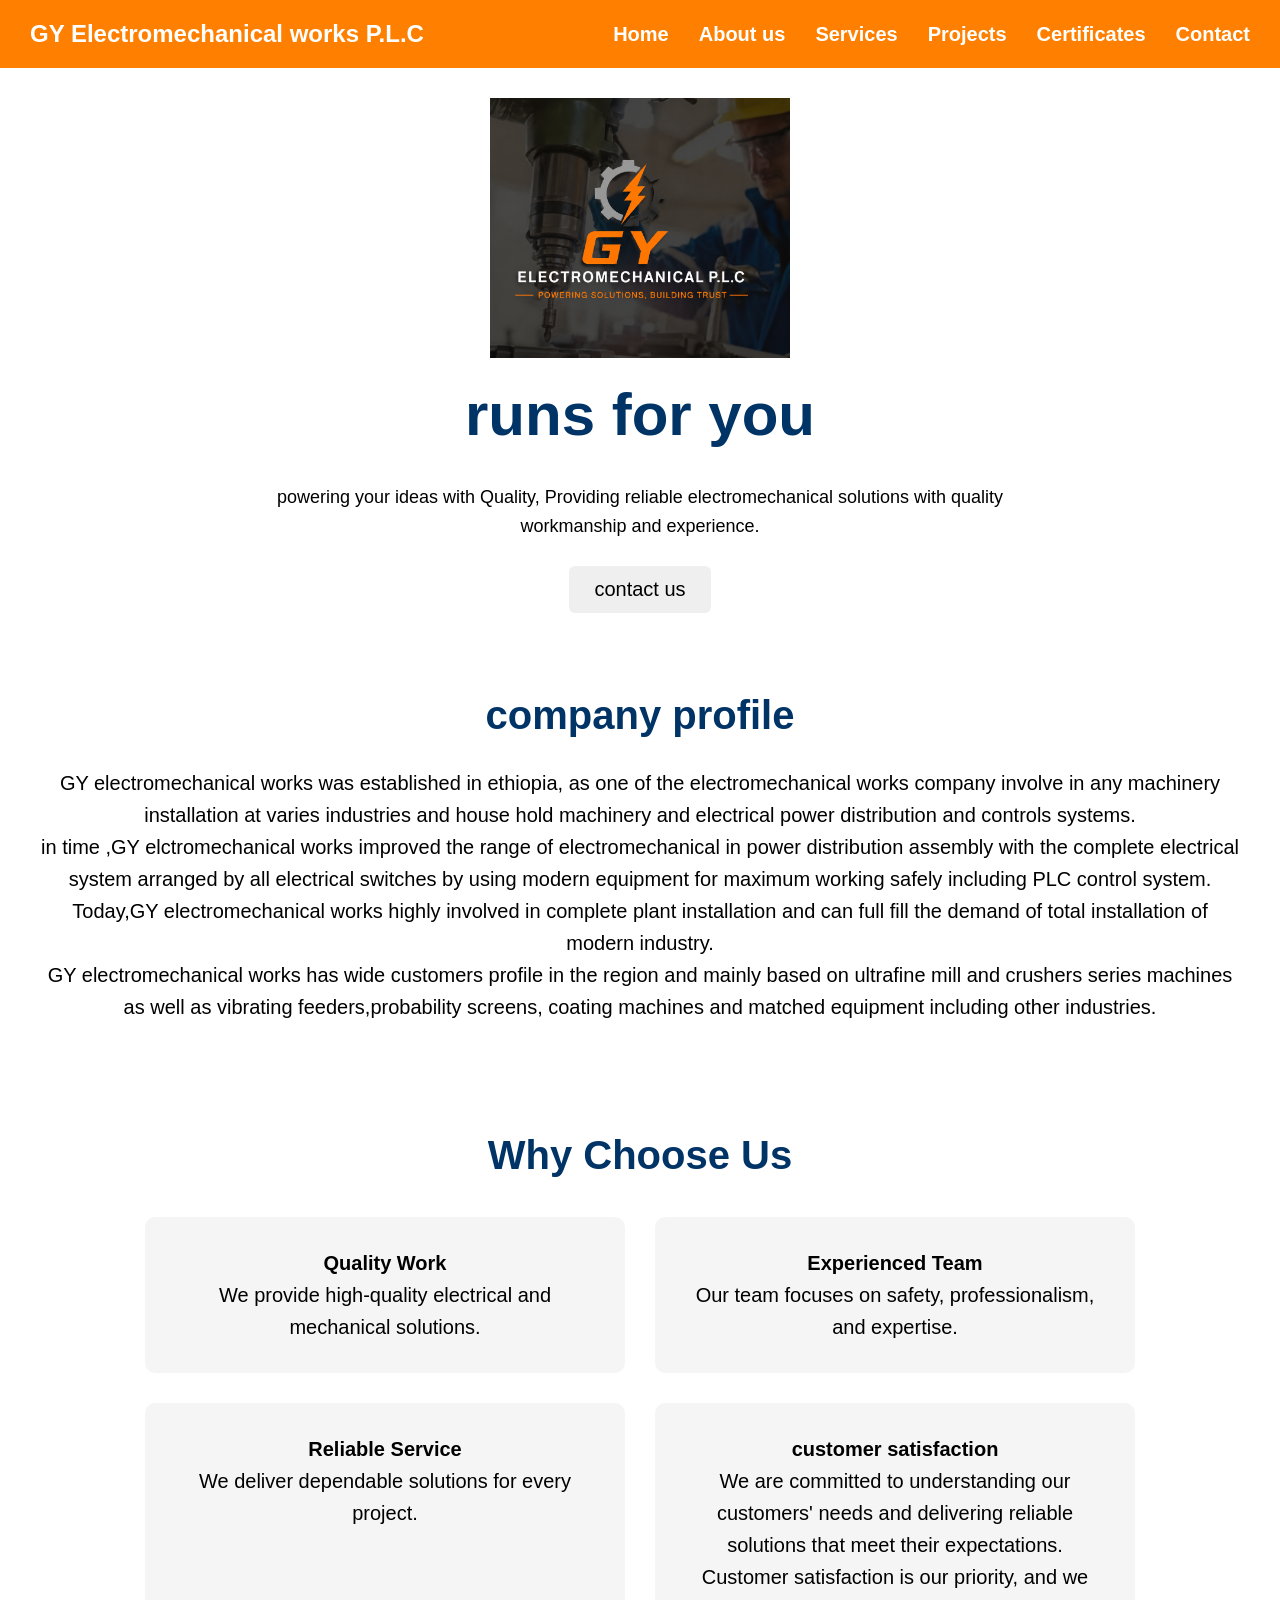
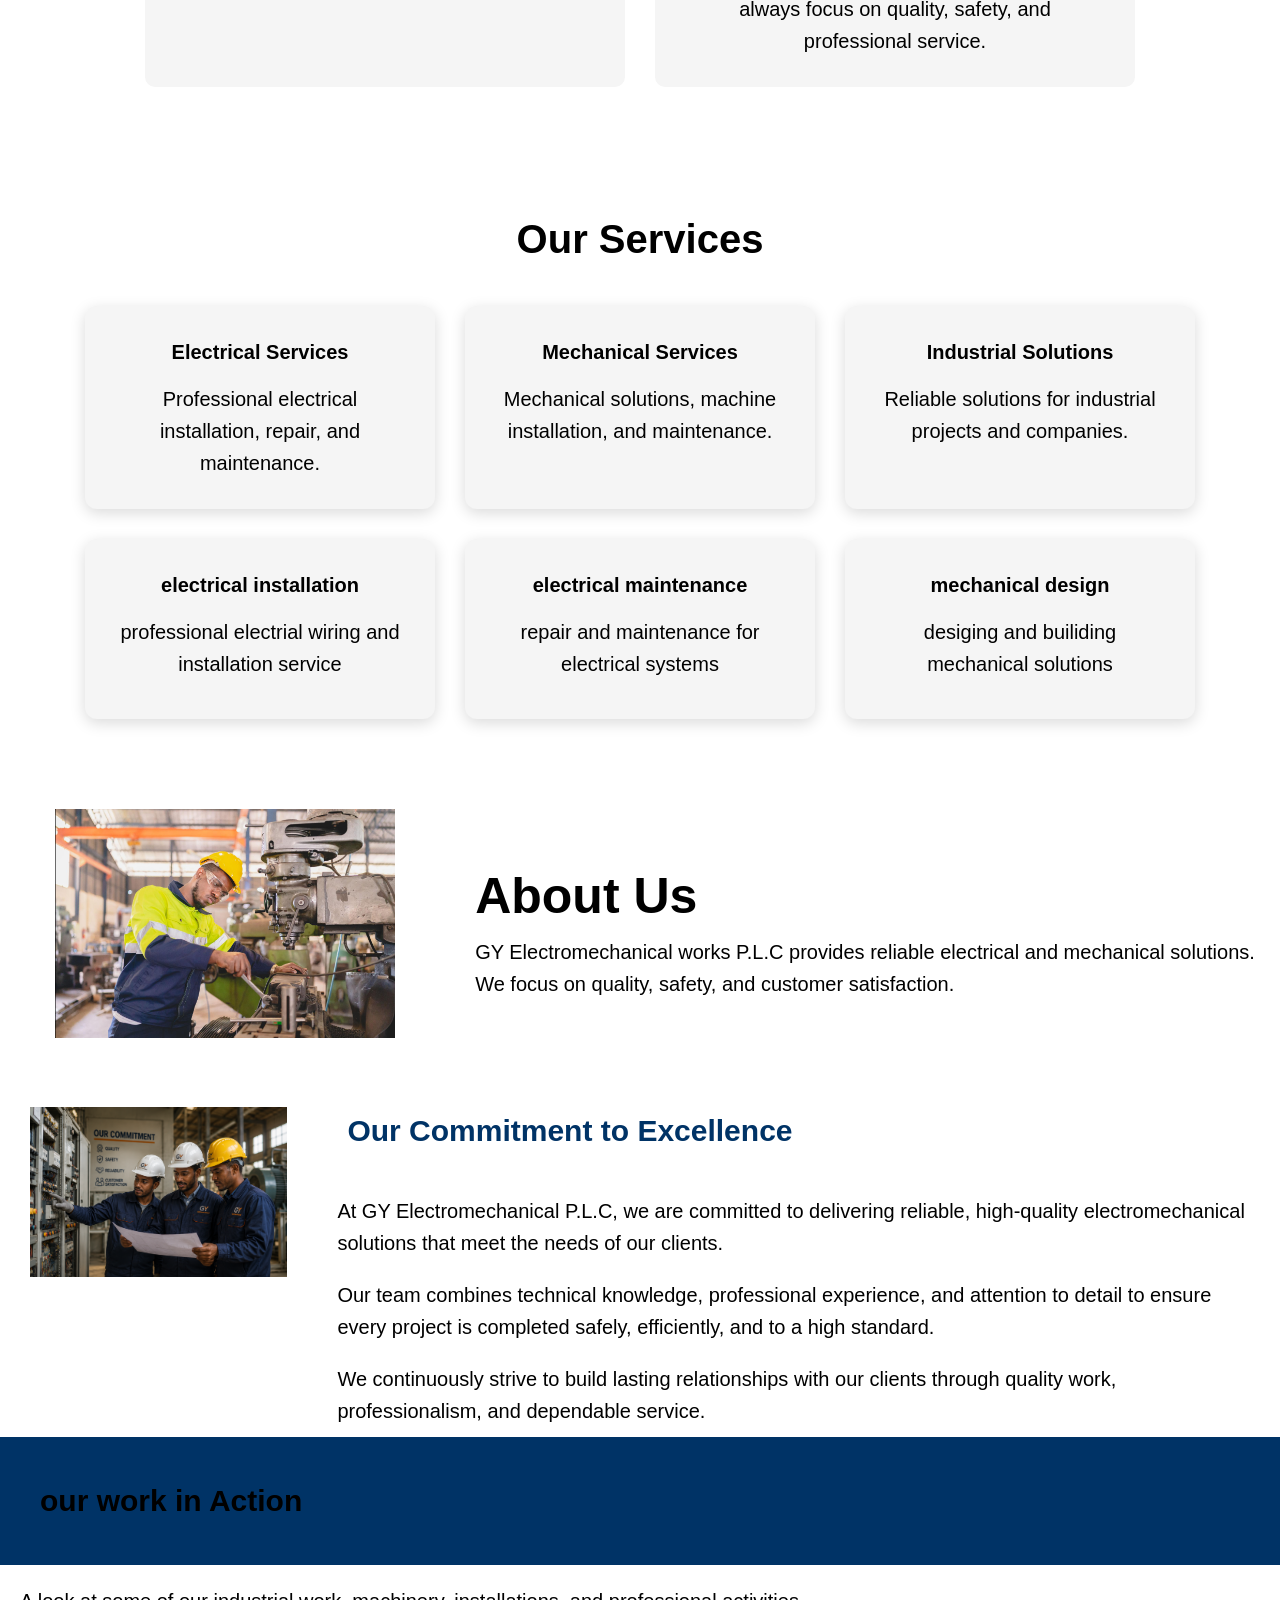
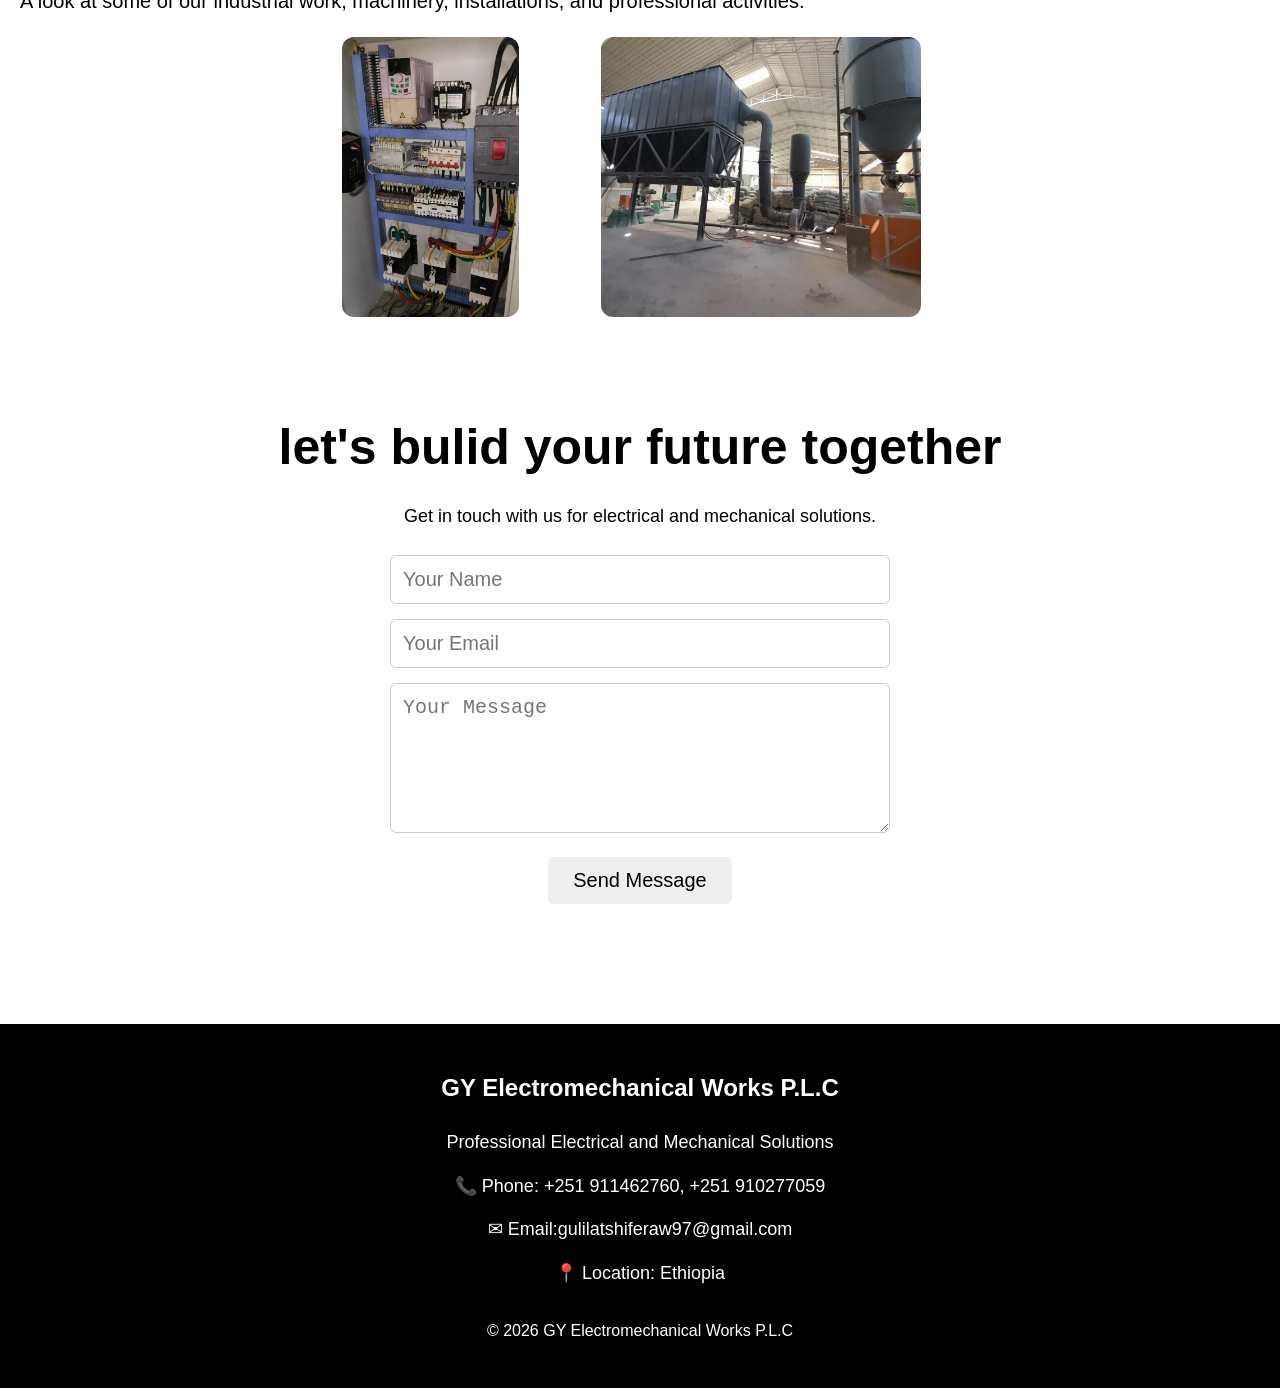
<file: index.html>
<!doctype html>
<html>
<head>
 <meta charset="UTF-8">
    <meta name="viewport" content="width=device-width, initial-scale=1.0">
<title>GY Electromechanical works P.L.C</title>
<link rel="stylesheet" href="style.css">
 </head>
<body>
    <nav>
    <h2>GY Electromechanical works P.L.C</h2>
 <div class="nav-links">
        <a href="index.html">Home</a>
        <a href="about.html">About us</a>
        <a href="services.html">Services</a>
        <a href="projects.html">Projects</a>
        <a href="certificates.html">Certificates</a>
        <a href="contact.html">Contact</a>
    </div>
</nav>
    
<section class="hero">

    <div class="hero-text">
        <div class="hero-image">
        <img src="logo.png" alt="logo image ">
        </div>
        

       <h1>runs for you  </h1>

        <p>
           powering your ideas with Quality, Providing reliable electromechanical solutions with quality workmanship and experience.
        </p>
        
        <a href=" contact.html">
        <button>contact us</button>
        </a>
    </div>
</section>
<section class="company-profile">
     <div class ="company-profile-text">
        <h1>company profile</h1>
        <p>GY electromechanical works was established in ethiopia, as one of the electromechanical works company involve in any machinery installation at varies industries and house hold machinery and electrical power distribution and controls systems.</p>
        <p>in time ,GY elctromechanical works improved the range of electromechanical in power distribution assembly with the complete electrical system arranged by all electrical switches by using modern equipment for maximum working safely including PLC control system.</p>
        <p> Today,GY electromechanical works highly involved in complete plant installation and can full fill the demand of total installation of modern industry.</p>
        <p> GY electromechanical works has wide customers profile in the region and mainly based on ultrafine mill and crushers series machines as well as vibrating feeders,probability screens, coating machines and matched equipment including other industries.</p>
    </div>   
</section>
<section class="why-us">

    <h2>Why Choose Us</h2>

    <div class="why-container">

        <div>
            <h3>Quality Work</h3>
            <p>
                We provide high-quality electrical and mechanical solutions.
            </p>
        </div>


        <div>
            <h3>Experienced Team</h3>
            <p>
                Our team focuses on safety, professionalism, and expertise.
            </p>
        </div>


        <div>
            <h3>Reliable Service</h3>
            <p>
                We deliver dependable solutions for every project.
            </p>
        </div>
        <div>
            <h3> customer satisfaction</h3>
            <p>
    We are committed to understanding our customers' needs and delivering reliable solutions that meet their expectations. Customer satisfaction is our priority, and we always focus on quality, safety, and professional service.
</p>
        </div>


    </div>

</section>

<section class="services">

    <h2>Our Services</h2>

    <div class="service-container"> 
         <a href="services.html" class="service-card">
            <h3>Electrical Services</h3>
            <p>
                Professional electrical installation, repair, and maintenance.
            </p>
         </a>
         <a href="services.html" class="service-card">
            <h3>Mechanical Services</h3>
            <p>
                Mechanical solutions, machine installation, and maintenance.
            </p>
         </a>
      
         <a href"services.html"  class="service-card">
            <h3>Industrial Solutions</h3>
            <p>
                Reliable solutions for industrial projects and companies.
            </p>
         </a>
        
         <a href="services.html" class="service-card">
            <h4> electrical installation </h4>
            <p> professional electrial wiring and installation service</p>
         </a>
     
       
         <a href="services.html" class="service-card">
            <h4> electrical maintenance</h4>
            <p> repair and maintenance for electrical systems</p>
         </a>
       
        
         <a href="services.html" class="service-card">
            <h5>mechanical design</h5>
            <p>desiging and builiding mechanical solutions</p>
         </a>
        

    </div>

</section>
<section class="about">
    <div class="about-image">
    <img src="about.png" alt=" about">
    </div>
    

    <div class="about-text">
        <h2>About Us</h2>

        <p>
            GY Electromechanical works P.L.C provides reliable electrical and mechanical solutions.</p>
           <p> We focus on quality, safety, and customer satisfaction.
        </p>
    </div>
</section>
    <section class="commitment">
     <div class="commitment-image">
      <img src="comm.png" alt="comm">
     </div>
     <div class="commitment-text">
    <h2>Our Commitment to Excellence</h2>
    <p>
        At GY Electromechanical P.L.C, we are committed to delivering
        reliable, high-quality electromechanical solutions that meet
        the needs of our clients.</p>
      <p>Our team combines technical knowledge,
        professional experience, and attention to detail to ensure every
        project is completed safely, efficiently, and to a high standard.</p>
       <p> We continuously strive to build lasting relationships with our
        clients through quality work, professionalism, and dependable service.
    </p>
     </div>
</section>
 <section class="work-action">
  <h2> our work in Action</h2>
<p>
            A look at some of our industrial work, machinery,
            installations, and professional activities.
        </p>
   <div class="work-photo-container">

            <div class="work-photo">
                <img src="ele.png" alt="ele">
            </div>

            <div class="work-photo">
                <img src="dukem.png" alt="dukem">
            </div>
   </div>
 </section>
    
<section class="contact">

    <h2>let's bulid your future together</h2>

    <p>Get in touch with us for electrical and mechanical solutions.</p>

    <form action="https://formspree.io/f/xzdnqlyp" method="post" id="contact-form">
        
<input type="text" name="name" placeholder="Your Name">

<input type="email" name="email" placeholder="Your Email">
<textarea name="message" placeholder="Your Message"></textarea>
            <button type="submit">Send Message</button>
        </form>


</section>

<footer>

    <h3>GY Electromechanical Works P.L.C</h3>

    <p>Professional Electrical and Mechanical Solutions</p>

    <p>📞 Phone: +251 911462760, +251 910277059</p>

    <p>✉ Email:gulilatshiferaw97@gmail.com</p>

    <p>📍 Location: Ethiopia</p>

    <p>© 2026 GY Electromechanical Works P.L.C</p>

</footer>
<script>
const form = document.getElementById("contact-form");

form.addEventListener("submit", function(){
    setTimeout(function(){
        window.location.href = "thankyou.html";
    }, 1000);
});
</script>



</body>
</html>
</file>
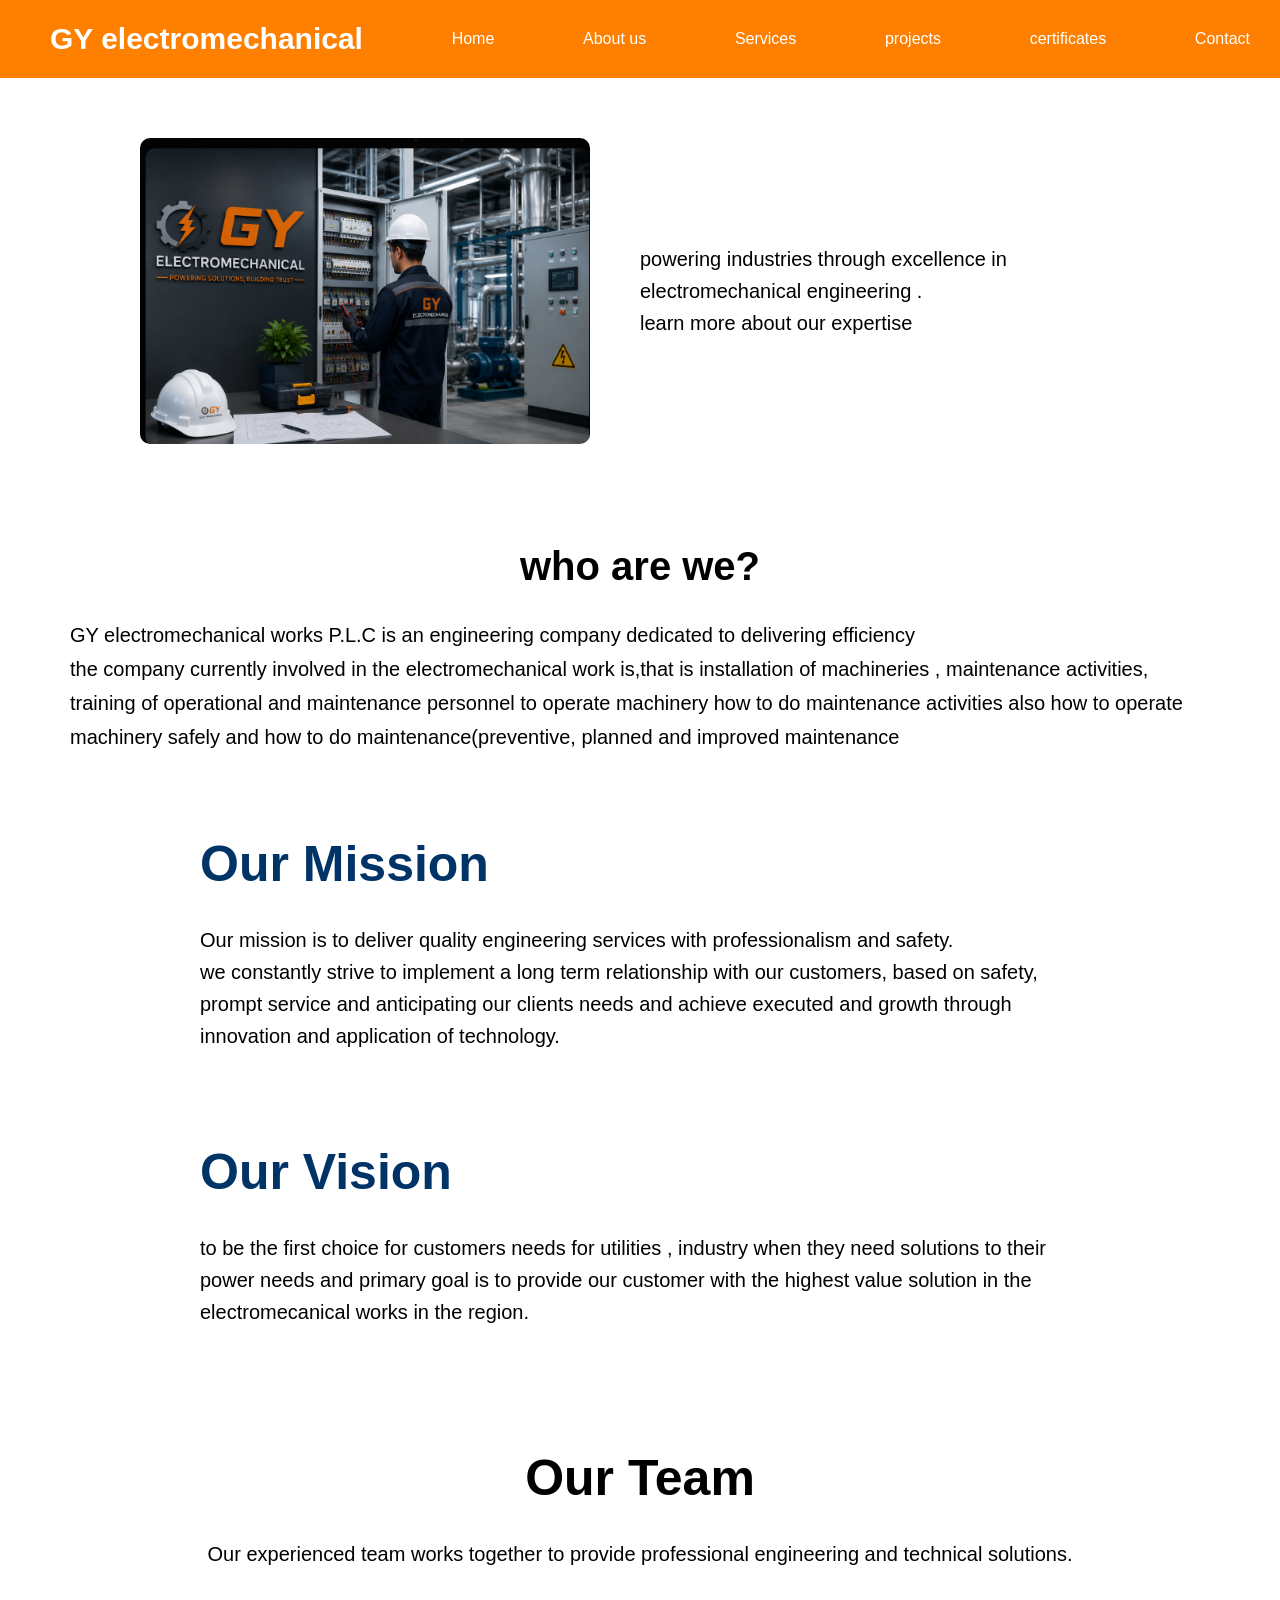
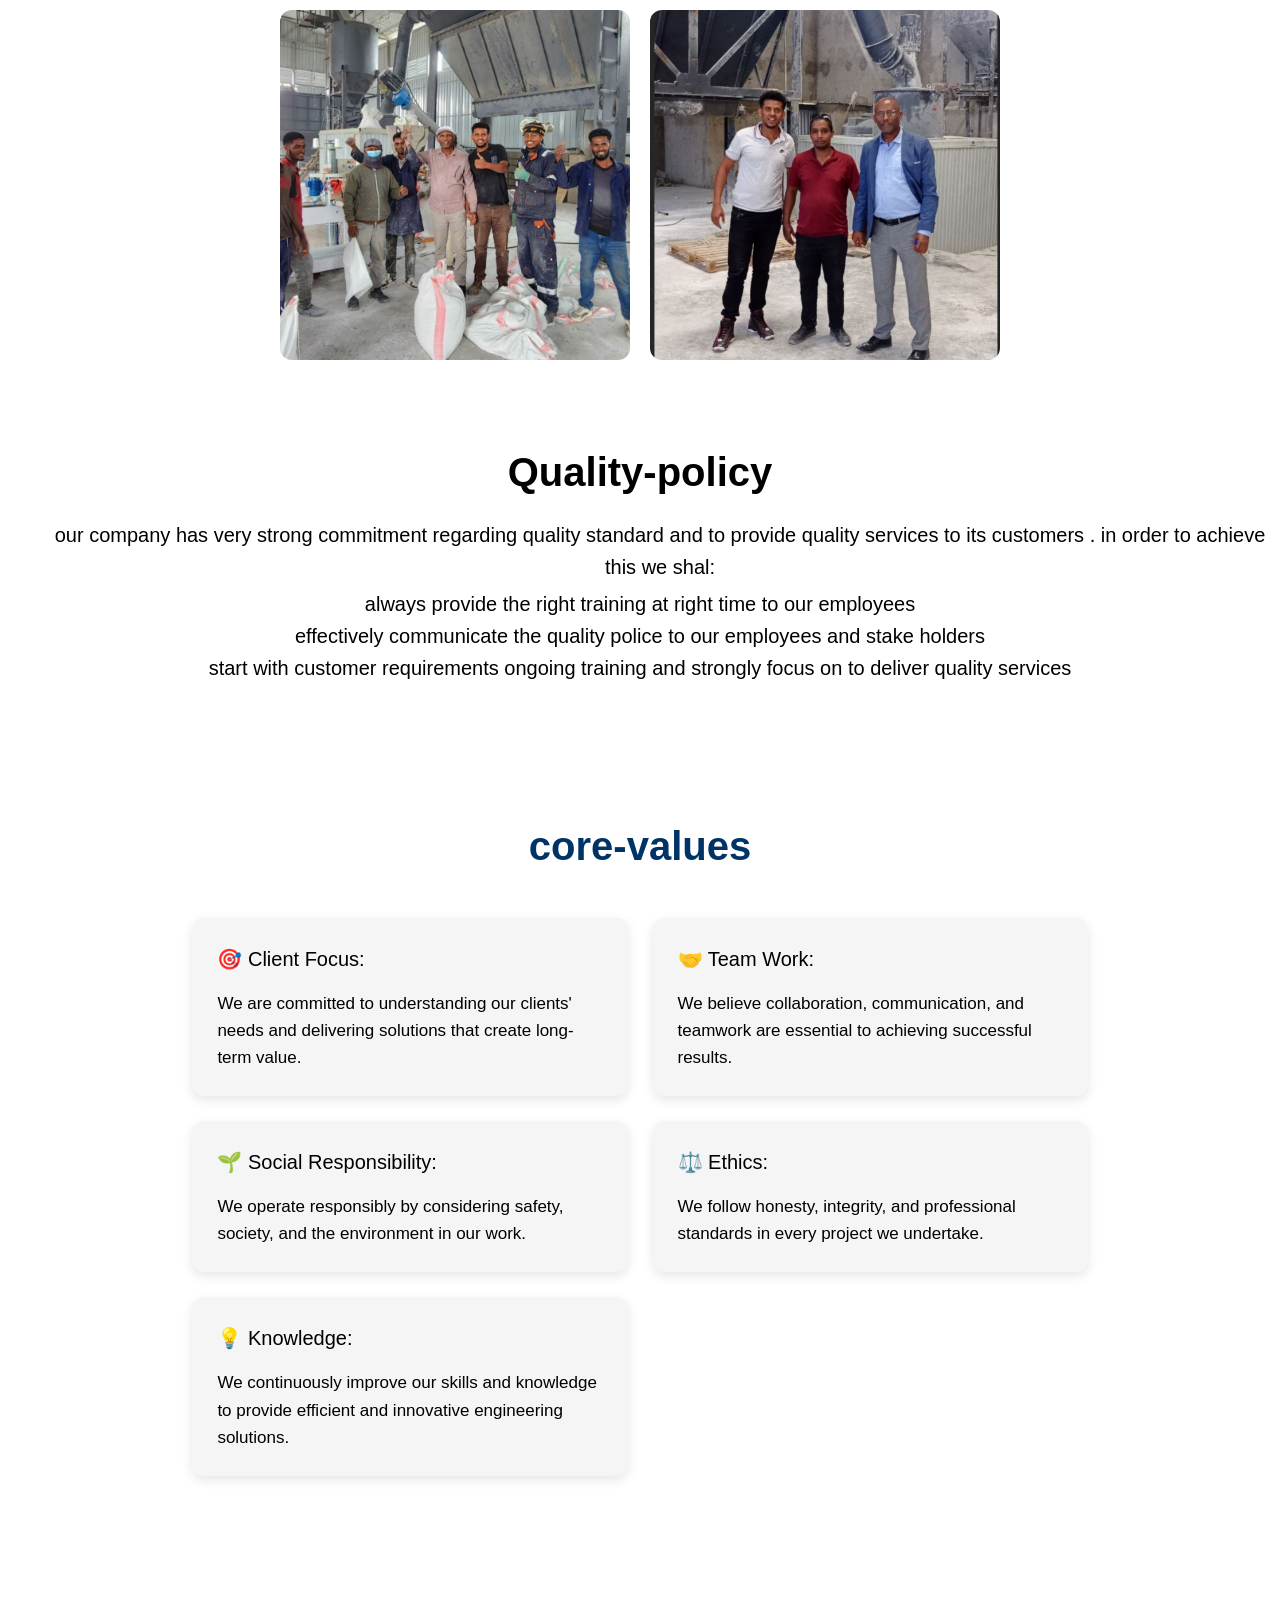
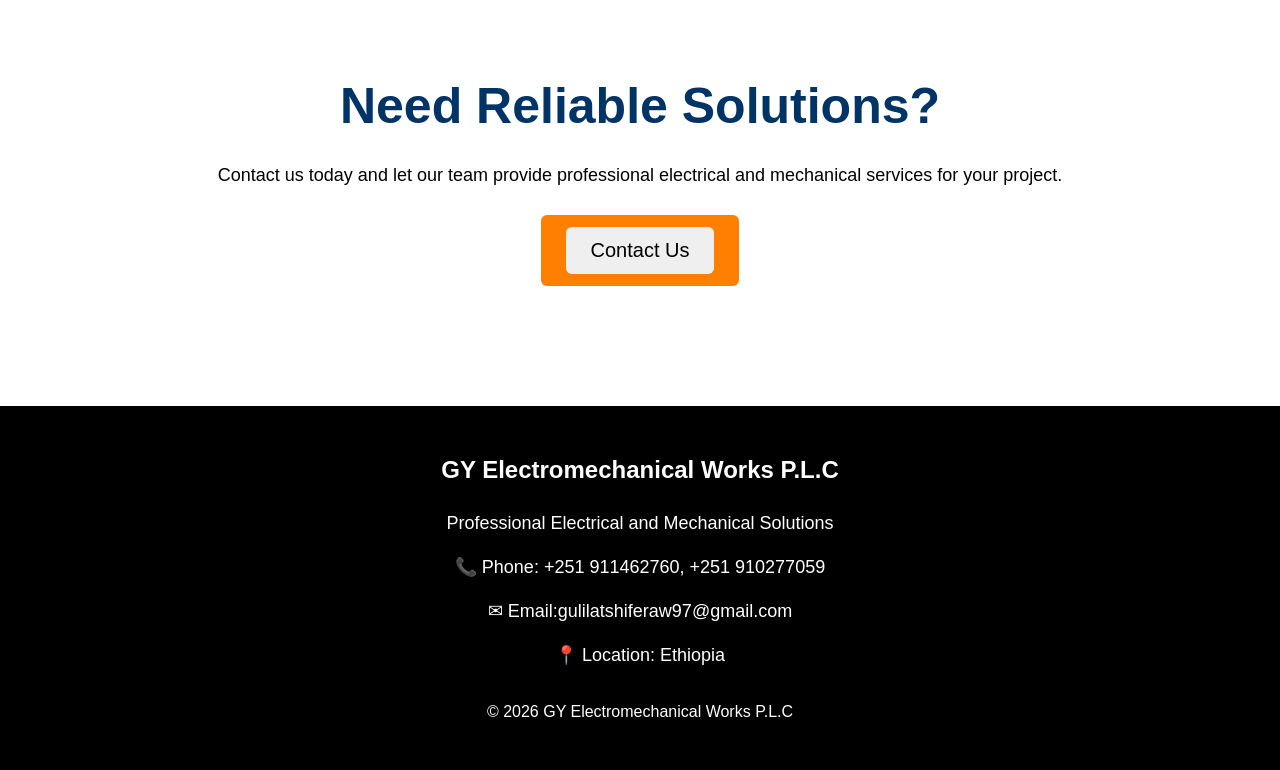
<file: about.html>
<!DOCTYPE html>
<html> 
  <head> 
    <meta charset="UTF-8">
    <meta name="viewport" content="width=device-width, initial-scale=1.0">
       <title>GY <electromechanical-about us</title>
       <link rel="stylesheet" href="style.css"> 
       </head>
       <body>
        <nav>
     <a href="index.html" class="logo">GY electromechanical</a>
    <a href="index.html">Home</a>
    <a href="about.html">About us</a>
    <a href="services.html">Services</a>
    <a href="projects.html">projects</a>
    <a href="certificates.html">certificates</a>
    <a href="contact.html">Contact</a>
</nav>
    <div class="about-intro">

        <img src="company.png" alt="GY Electromechanical company">

        <div>
        

            <p>
              powering industries through excellence in electromechanical engineering .
            </p>
            <p> learn more about our expertise</p>
        </div>

    </div>
    <div class=" who-are-we">
        <h1> who are we?</h1>
        <p> GY electromechanical works P.L.C is an engineering company dedicated to delivering efficiency</p>
        <p> the company currently involved in the electromechanical work is,that is installation of machineries , maintenance activities, training of operational and maintenance personnel to operate machinery how to do maintenance activities also how to operate machinery safely and how to do maintenance(preventive, planned and improved maintenance </p>
    </div>


    <div class="mission">

        <h2>Our Mission</h2>

        <p>
            Our mission is to deliver quality engineering
            services with professionalism and safety.
        </p>
        <p> we constantly strive to implement a long term relationship with our customers, based on safety, prompt service and anticipating our clients needs and achieve executed and growth through innovation and application of technology.</p>

    </div>


    <div class="vision">

        <h2>Our Vision</h2>

        <p>
            to be the first choice for customers needs for utilities , industry when they need solutions to their power needs and primary goal is to provide our customer with the highest value solution in the electromecanical works in the region.
        </p>

    </div>
          <section class="about-team">

        <h2>Our Team</h2>

        <p class="section-intro">
            Our experienced team works together to provide
            professional engineering and technical solutions.
        </p>


        <div class="team-photo-container">

            <div class="team-photo">
                <img src="me.png" alt="me">
            </div>
          <div class="team-photo">
                <img src="meet.png" alt="meet">
            </div>
        </div>
          </section>
    <div class="Quality-policy">
    <h1>Quality-policy</h1>
    <p> our company has very strong commitment regarding quality standard and to provide quality services to its customers . in order to achieve this we shal:
        <ul>
            <li> always provide the right training at right time to our employees</li>
            <li> effectively communicate the quality police to our employees and stake holders</li>
            <li> start with customer requirements ongoing training and strongly focus on to deliver quality services</li>
        </ul>
    </p>
</div>
<div class="core-values">
    <h1> core-values</h1>
    <ul>
        <li>🎯 Client Focus:
<p>We are committed to understanding our clients' needs and delivering solutions that create long-term value.</p></li>
<li>🤝 Team Work:
<p>We believe collaboration, communication, and teamwork are essential to achieving successful results.</p></li>
<li>🌱 Social Responsibility:
<p>We operate responsibly by considering safety, society, and the environment in our work.</p></li>
<li>⚖️ Ethics:
<p>We follow honesty, integrity, and professional standards in every project we undertake.</p></li>
<li>💡 Knowledge:
<p>We continuously improve our skills and knowledge to provide efficient and innovative engineering solutions.</p></li>
    </ul>
</div>

</section>
<section class="about-contact">

    <h2>Need Reliable Solutions?</h2>

    <p>
        Contact us today and let our team provide
        professional electrical and mechanical services
        for your project.
    </p>

    <a href="contact.html">
        <button>Contact Us</button>
    </a>

</section>
<footer>

    <h3>GY Electromechanical Works P.L.C</h3>

    <p>Professional Electrical and Mechanical Solutions</p>

    <p>📞 Phone: +251 911462760, +251 910277059</p>

    <p>✉ Email:gulilatshiferaw97@gmail.com</p>

    <p>📍 Location: Ethiopia</p>

    <p>© 2026 GY Electromechanical Works P.L.C</p>

</footer>

    </body>
</html>
</file>
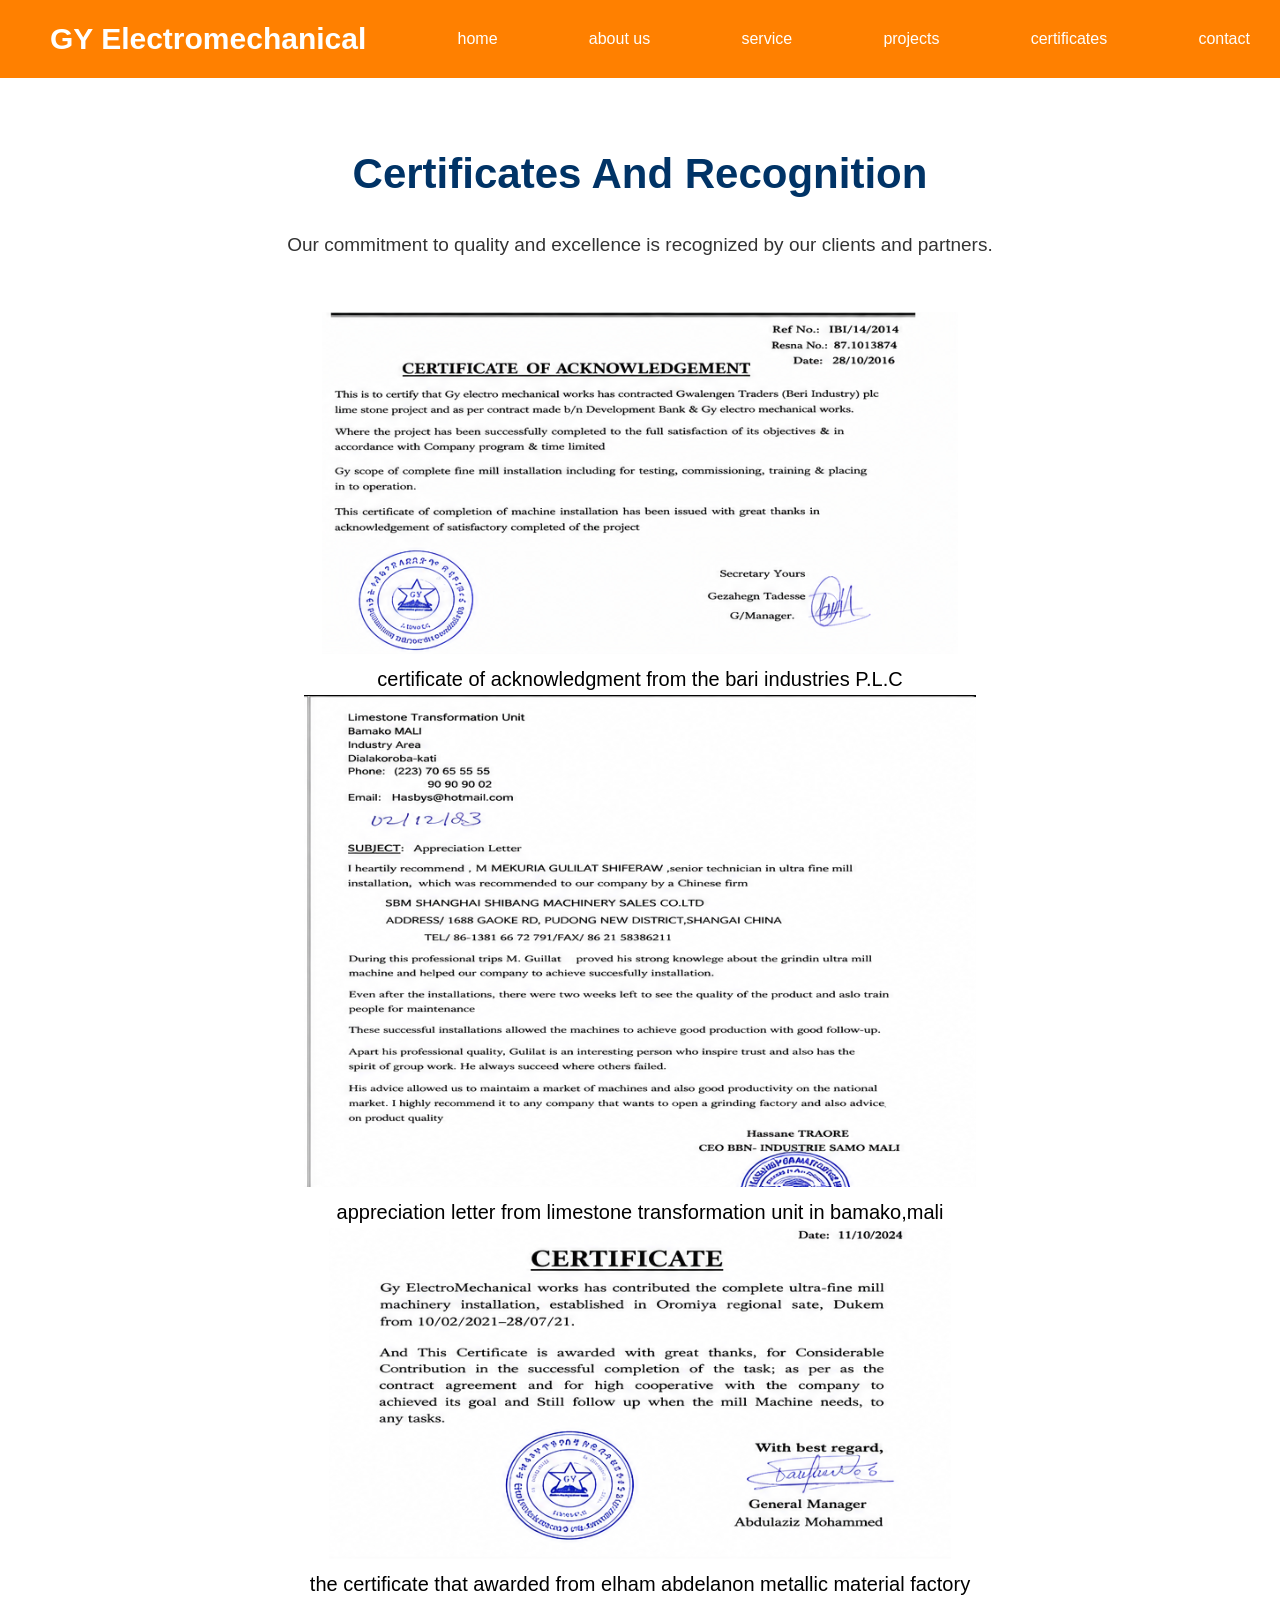
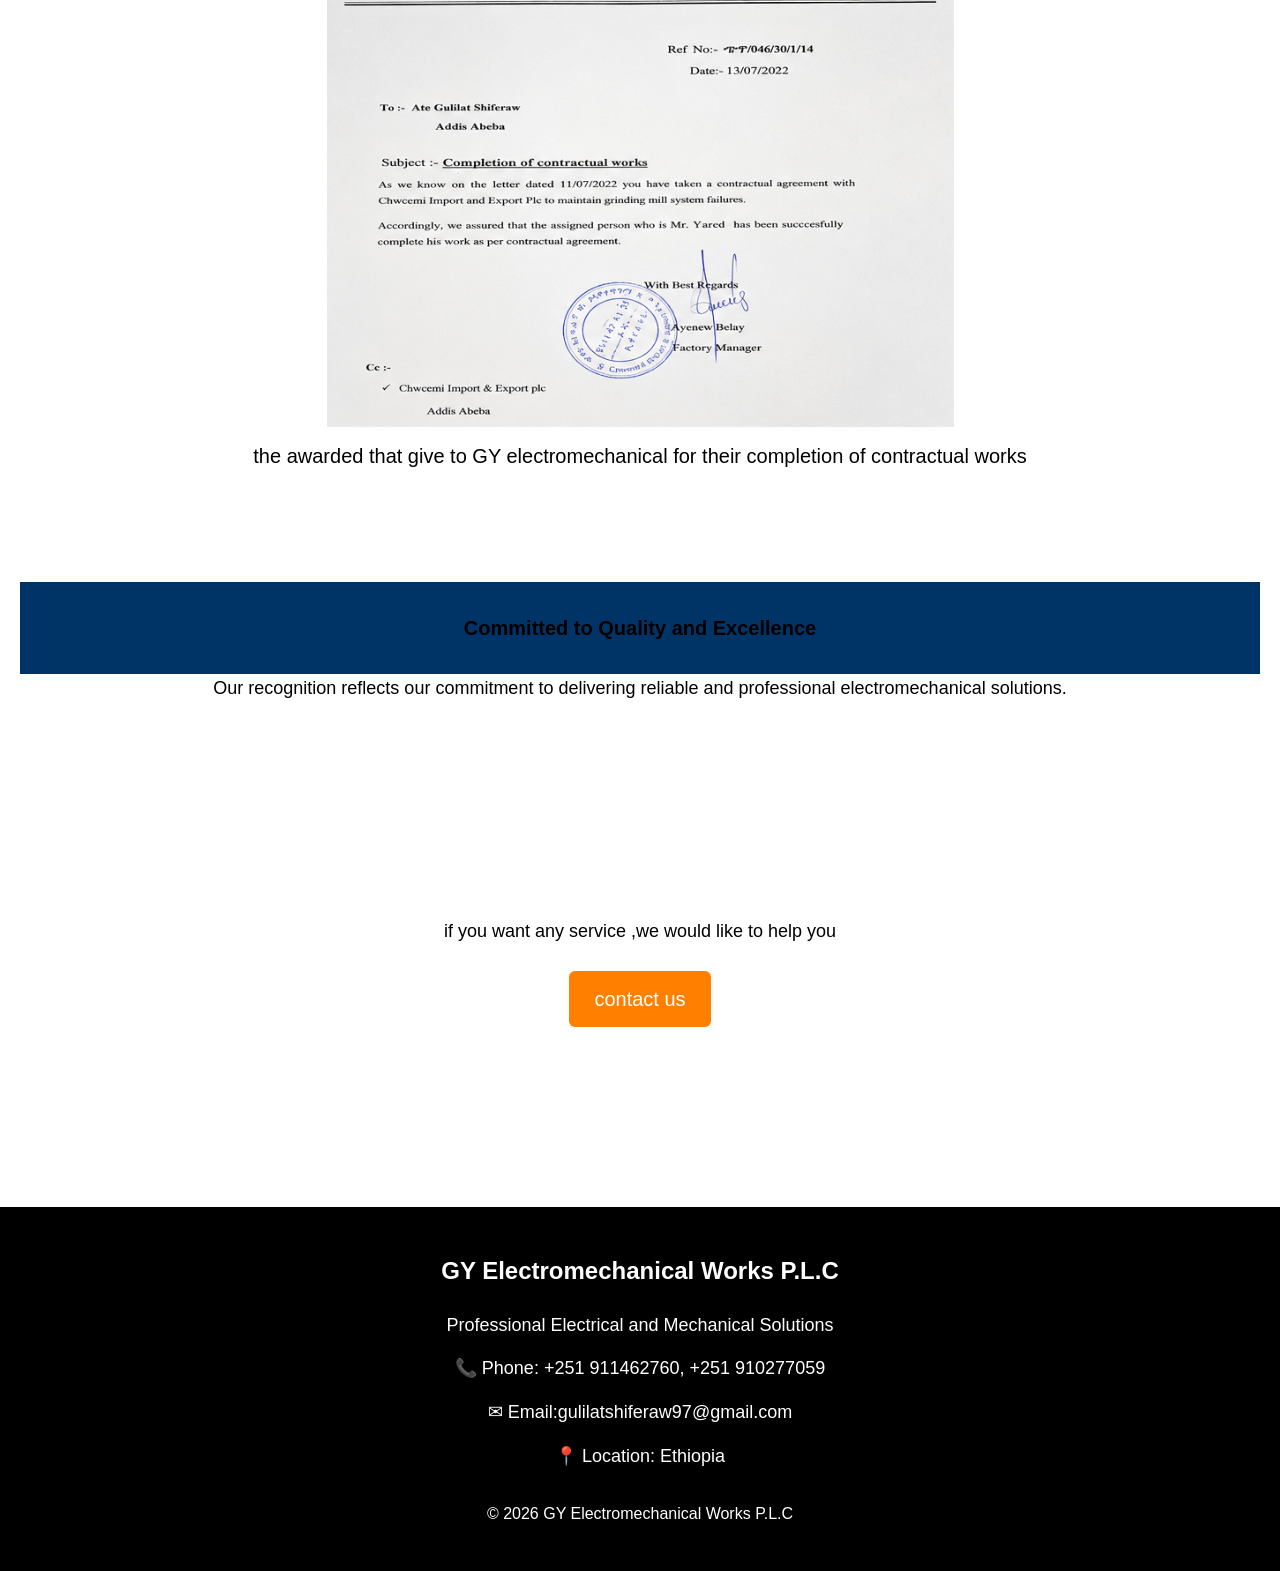
<file: certificates.html>
<!DOCTYPE html>
<html>
    <head>
        <meta charset="UTF-8">
    <meta name="viewport" content="width=device-width, initial-scale=1.0">
        <meta charset="UTF-8">
    <meta name="viewport" content="width=device-width, initial-scale=1.0">
        <title>GY electromecanical</title>
        <link rel="stylesheet" href="style.css">
    </head>
    <body>
        <nav>
            <a href="index.html" class="logo">GY Electromechanical</a>
            <a href="index.html">home</a>
            <a href="about.html">about us</a>
            <a href="services.html">service</a>
            <a href="projects.html">projects</a>
            <a href="certificates.html">certificates</a>
            <a href="contact.html">contact</a>
        </nav>
        <section class="certificates">
            <div class="certificates-intro">
                <h1> Certificates and Recognition</h1>
                <p>Our commitment to quality and excellence is
recognized by our clients and partners.</p>
            </div>
            <div class="certficate-container">
                <div class="certficate-card">
                    <img src="gez.png" alt="gez">
                    <p>certificate of acknowledgment from the bari industries P.L.C</p>
                </div>
                <div class="certificates-card">
                    <img src="lim.png" alt="lim">
                    <P>appreciation letter from limestone transformation unit in bamako,mali</P>
                </div>
                <div class="certificates-card">
                    <img src="abd.png" alt="abd">
                    <p>the certificate that awarded from elham abdelanon metallic material factory</p>
                </div>
                <div class="certficates-card">
                    <img src="mard.png" alt="mard">
                    <p> the awarded that give to GY electromechanical for their completion of contractual works </p>
                </div>
            </div>
        </section>
        <section class="certificates-closing">
            <h1>Committed to Quality and Excellence</h1>
            <p>Our recognition reflects our commitment to delivering reliable and professional electromechanical solutions.</p>
        </section>
        <section class="certificates-contact">
            <div class="contact us">
                <p> if you want any service ,we would like to help you</p>
                <a href="contact.html">contact us</a>
            </div>
        </section>
        <footer>
    <h3>GY Electromechanical Works P.L.C</h3>

    <p>Professional Electrical and Mechanical Solutions</p>

    <p>📞 Phone: +251 911462760, +251 910277059</p>

    <p>✉ Email:gulilatshiferaw97@gmail.com</p>

    <p>📍 Location: Ethiopia</p>

    <p>© 2026 GY Electromechanical Works P.L.C</p>

</footer>
</body>
</html>
</file>
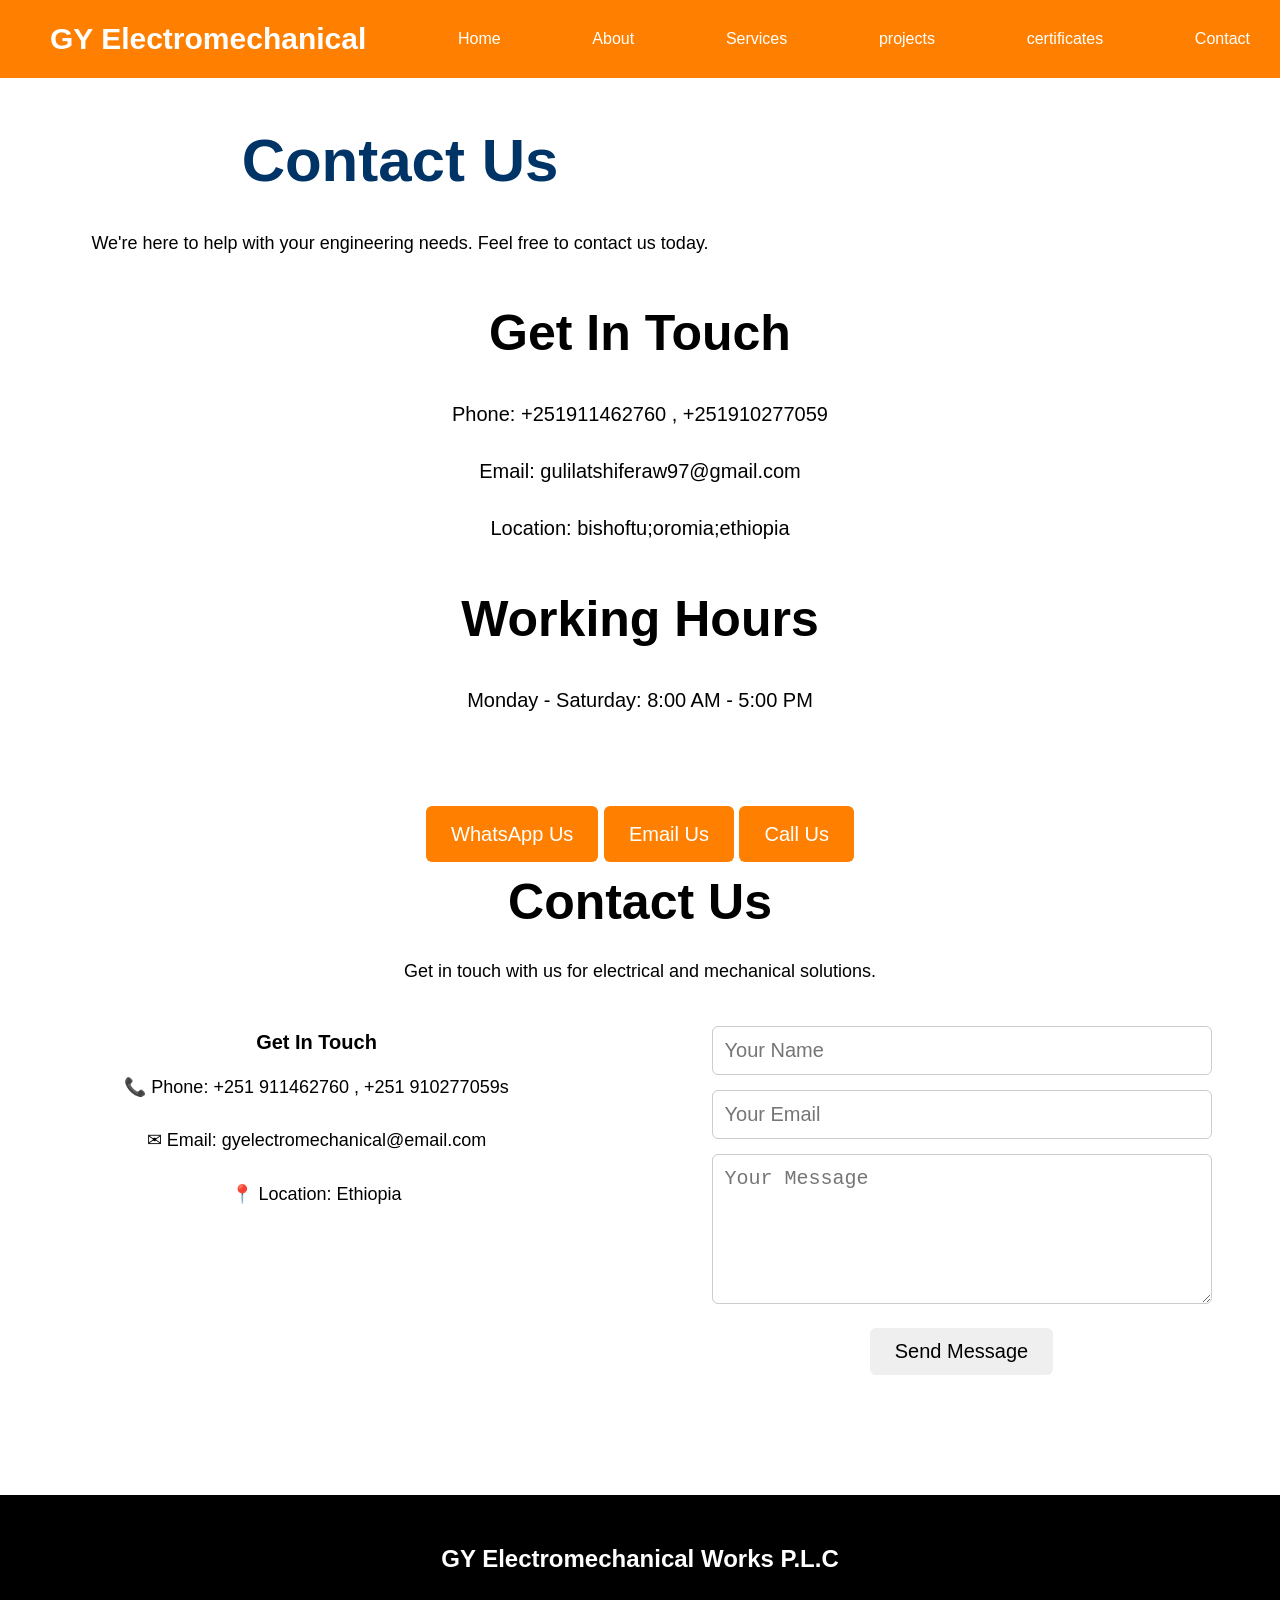
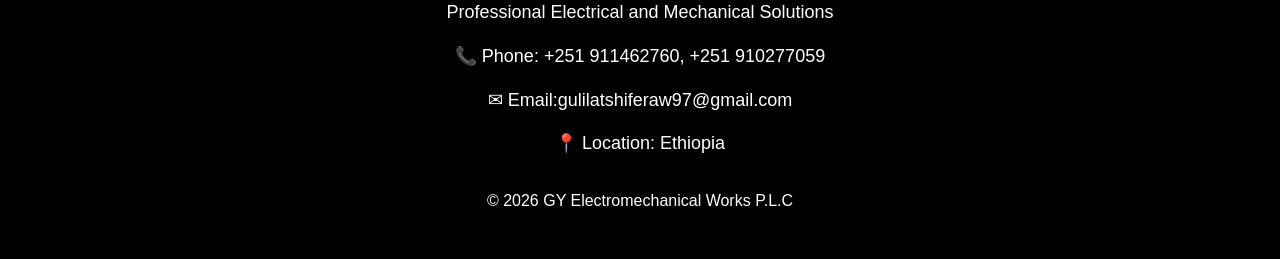
<file: contact.html>
<!DOCTYPE html>
<html>

<head>
    <meta charset="UTF-8">
    <meta name="viewport" content="width=device-width, initial-scale=1.0">
    <title>GY Electromechanical - Contact</title>
    <link rel="stylesheet" href="style.css">
  </head>

<body>
    <nav>
    <a href="index.html" class="logo">GY Electromechanical</a>
    <a href="index.html">Home</a>
    <a href="about.html">About</a>
    <a href="services.html">Services</a>
    <a href="projects.html">projects</a>
   <a href="certificates.html">certificates</a>
    <a href="contact.html">Contact</a>
</nav>

<section class="contact-hero">
        <div class="hero-text">
            <h1 class="contact-title">Contact Us</h1>

            <p>
                We're here to help with your engineering needs.
                Feel free to contact us today.
            </p>
        </div>
    </section>

    <h2 class="contact-title">Get In Touch</h2>

    <p class="contact-info">
        Phone: +251911462760 , +251910277059
    </p>

    <p class="contact-info">
        Email: gulilatshiferaw97@gmail.com
    </p>

    <p class="contact-info">
        Location: bishoftu;oromia;ethiopia
    </p>

    <h2 class="contact-title">Working Hours</h2>

    <p class="contact-info">
        Monday - Saturday: 8:00 AM - 5:00 PM
    </p>

    <section class="contact">
        <a href="https://wa.me/251911462760" target="_blank">
    WhatsApp Us
</a>

<a href="mailto:gulilatshiferaw97@gmail.com">
    Email Us
</a>

<a href="tel:+251911462760, +251910277059">
    Call Us
</a>

    <h2>Contact Us</h2>

    <p>
        Get in touch with us for electrical and mechanical solutions.
    </p>


    <div class="contact-container">

        <div class="contact-info">

            <h3>Get In Touch</h3>

            <p>📞 Phone: +251 911462760 , +251 910277059s</p>

            <p>✉ Email: gyelectromechanical@email.com</p>

            <p>📍 Location: Ethiopia</p>

        </div>


        <form action="https://formspree.io/f/xzdnqlyp" method="post" >
<input type="text" name="name" placeholder="Your Name">

<input type="email" name="email" placeholder="Your Email">
<textarea name="message" placeholder="Your Message"></textarea>
            <button type="submit">Send Message</button>
            

        </form>

    </div>

</section>
<footer>

    <h3>GY Electromechanical Works P.L.C</h3>

    <p>Professional Electrical and Mechanical Solutions</p>

    <p>📞 Phone: +251 911462760, +251 910277059</p>

    <p>✉ Email:gulilatshiferaw97@gmail.com</p>

    <p>📍 Location: Ethiopia</p>

    <p>© 2026 GY Electromechanical Works P.L.C</p>

</footer>
    


</body>

</html>
</file>
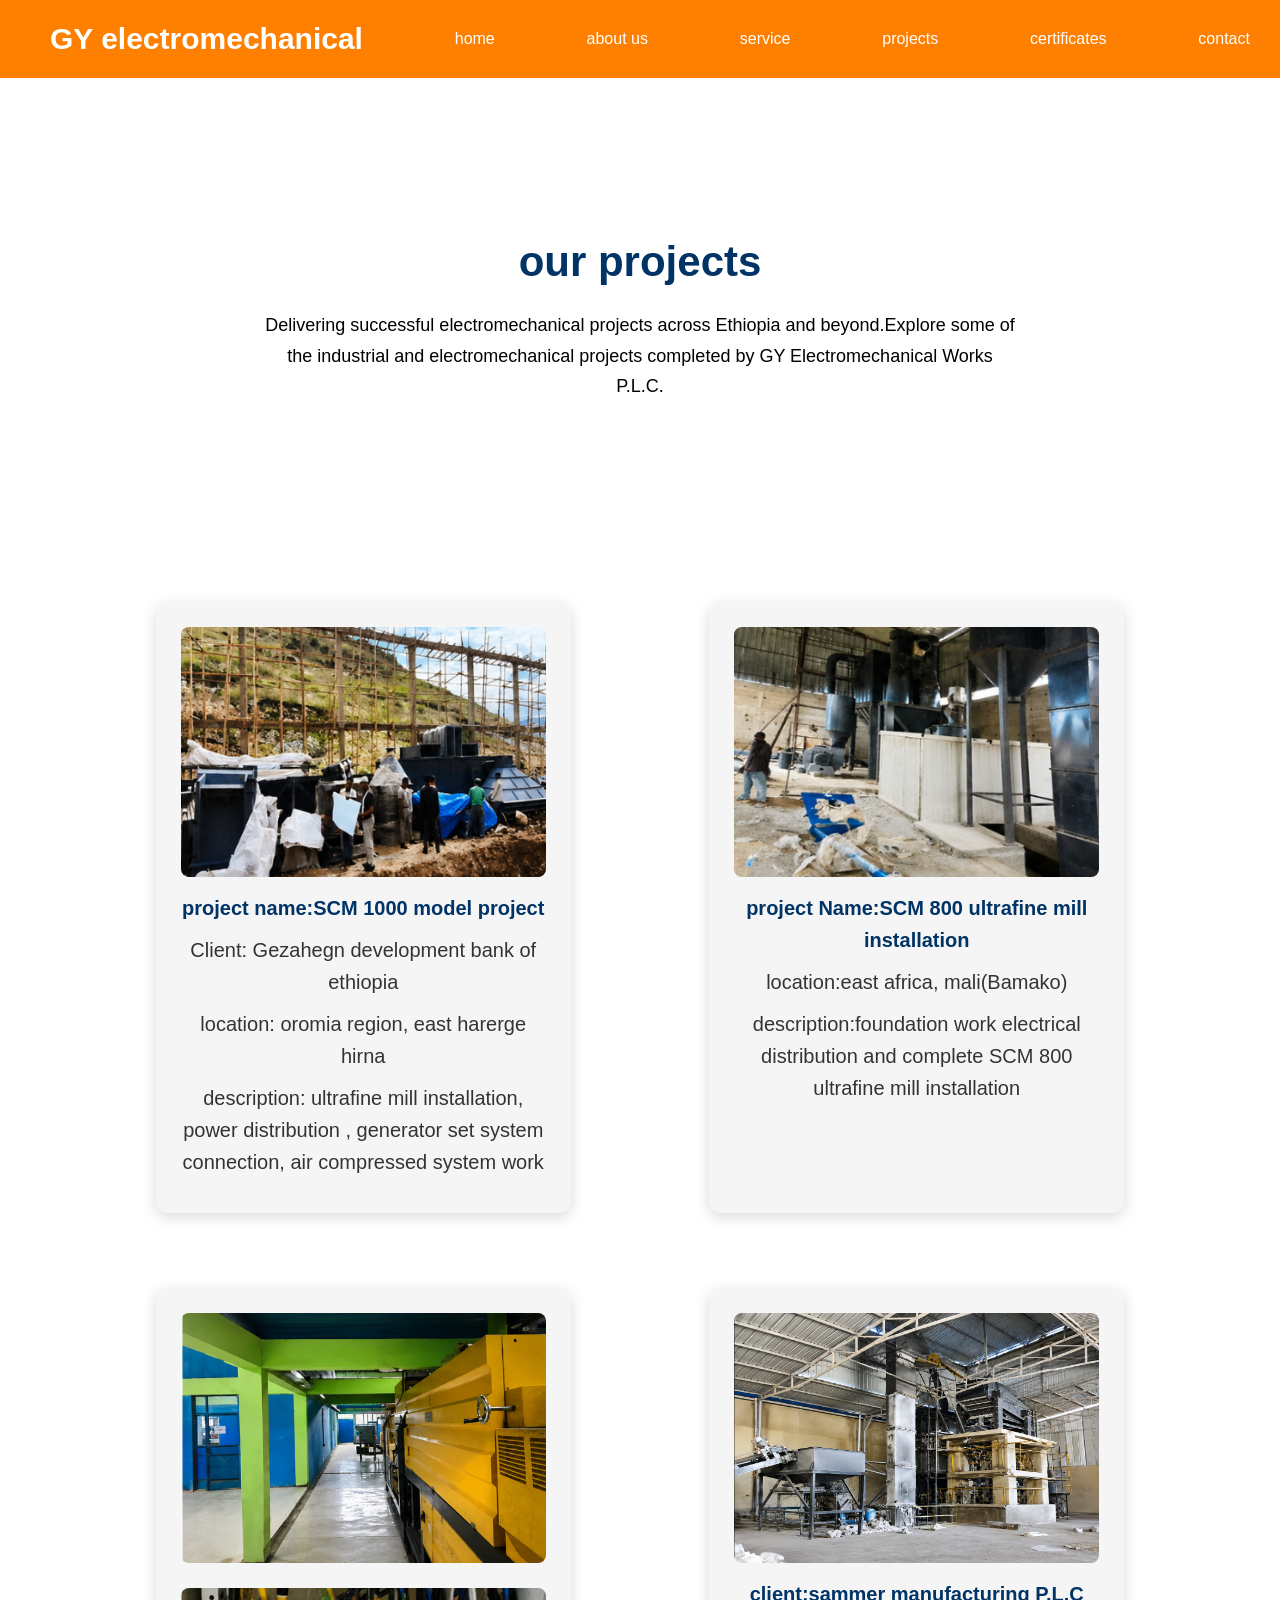
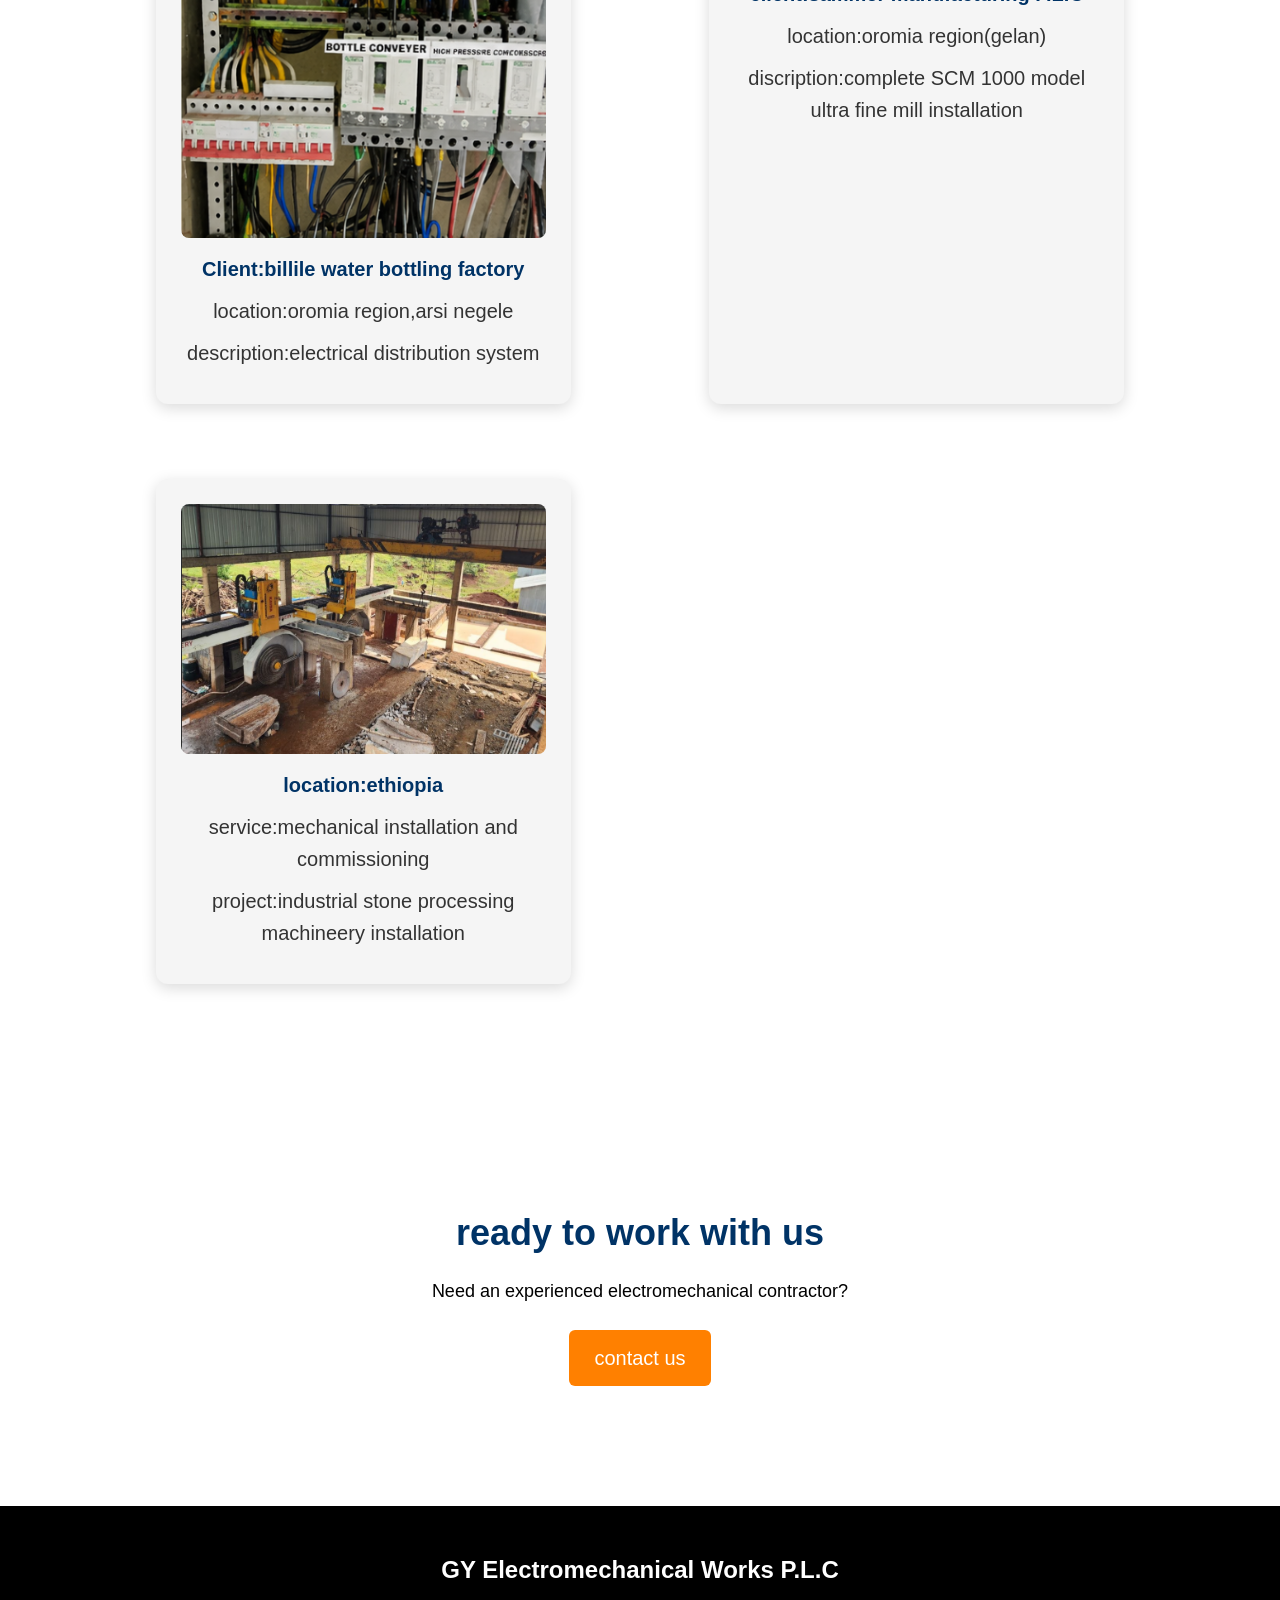
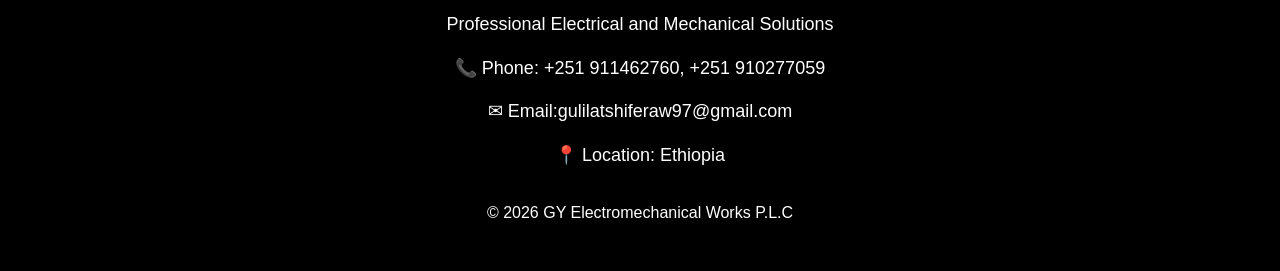
<file: projects.html>
<!DOCTYPE html>
<html>
    <head>
        <meta charset="UTF-8">
    <meta name="viewport" content="width=device-width, initial-scale=1.0">
        <title>GY <electromecahnical-projects</title>
        <link rel="stylesheet" href="style.css">
    </head>
    <body>
        <nav>
            <a href="index.html" class="logo"> GY electromechanical</a>
            <a href="index.html">home</a>
            <a href="about.html">about us</a>
            <a href="services.html">service</a>
            <a href="projects.html">projects</a>
            <a href="certificates.html">certificates</a>
            <a href="contact.html">contact</a>
        </nav>
        <section class="our-projects">
            <div class="projects-header">
                <h1> our projects</h1>
                <p>Delivering successful electromechanical projects
across Ethiopia and beyond.Explore some of the industrial and electromechanical projects completed by GY Electromechanical Works P.L.C. </p>
            </div>
        </section>
        <section class="our-projects">
            <div class="project-image">
                <img src="east.png" alt="east">
                <p>project name:SCM 1000 model project</p>
                <p>Client: Gezahegn development bank of ethiopia</p>
                <p> location: oromia region, east harerge hirna</p>
                <p> description: ultrafine mill installation, power distribution , generator set system connection, air compressed system work</p>
                </div>
                <div class="project-image">
                    <img src="africa.png" alt="africa">
                    <p>project Name:SCM 800 ultrafine mill installation</p>
                    <p>location:east africa, mali(Bamako)</p>
                    <p>description:foundation work electrical distribution and complete SCM 800 ultrafine mill installation</p>
                </div>
                <div class="project-image">
                    <img src="arsi.png" alt="arsi">
                    <img src="arsi2.png" alt="arsi2">
                    <p>Client:billile water bottling factory</p>
                    <p>location:oromia region,arsi negele</p>
                    <p>description:electrical distribution system</p>
                </div>
                <div class="project-image">
                    <img src="gelan.png" alt="gelan">
                    <p>client:sammer manufacturing P.L.C</p>
                    <p>location:oromia region(gelan)</p>
                    <p>discription:complete SCM 1000 model ultra fine mill installation</p>
                </div>
            <div class="project-image">
                <img src="mach.png" alt="mach">
                <p>location:ethiopia </p>
                <p>service:mechanical installation and commissioning</p>
                <p>project:industrial stone processing machineery installation</p>
            </div>
        </section>
        <section>
            <h1> ready to work with us</h1>
            <p>Need an experienced electromechanical contractor?</p>
            <a href="contact.html">contact us</a>
        </section>
        <footer>

    <h3>GY Electromechanical Works P.L.C</h3>

    <p>Professional Electrical and Mechanical Solutions</p>

    <p>📞 Phone: +251 911462760, +251 910277059</p>

    <p>✉ Email:gulilatshiferaw97@gmail.com</p>

    <p>📍 Location: Ethiopia</p>

    <p>© 2026 GY Electromechanical Works P.L.C</p>

</footer>

    </body>
</html>
</file>
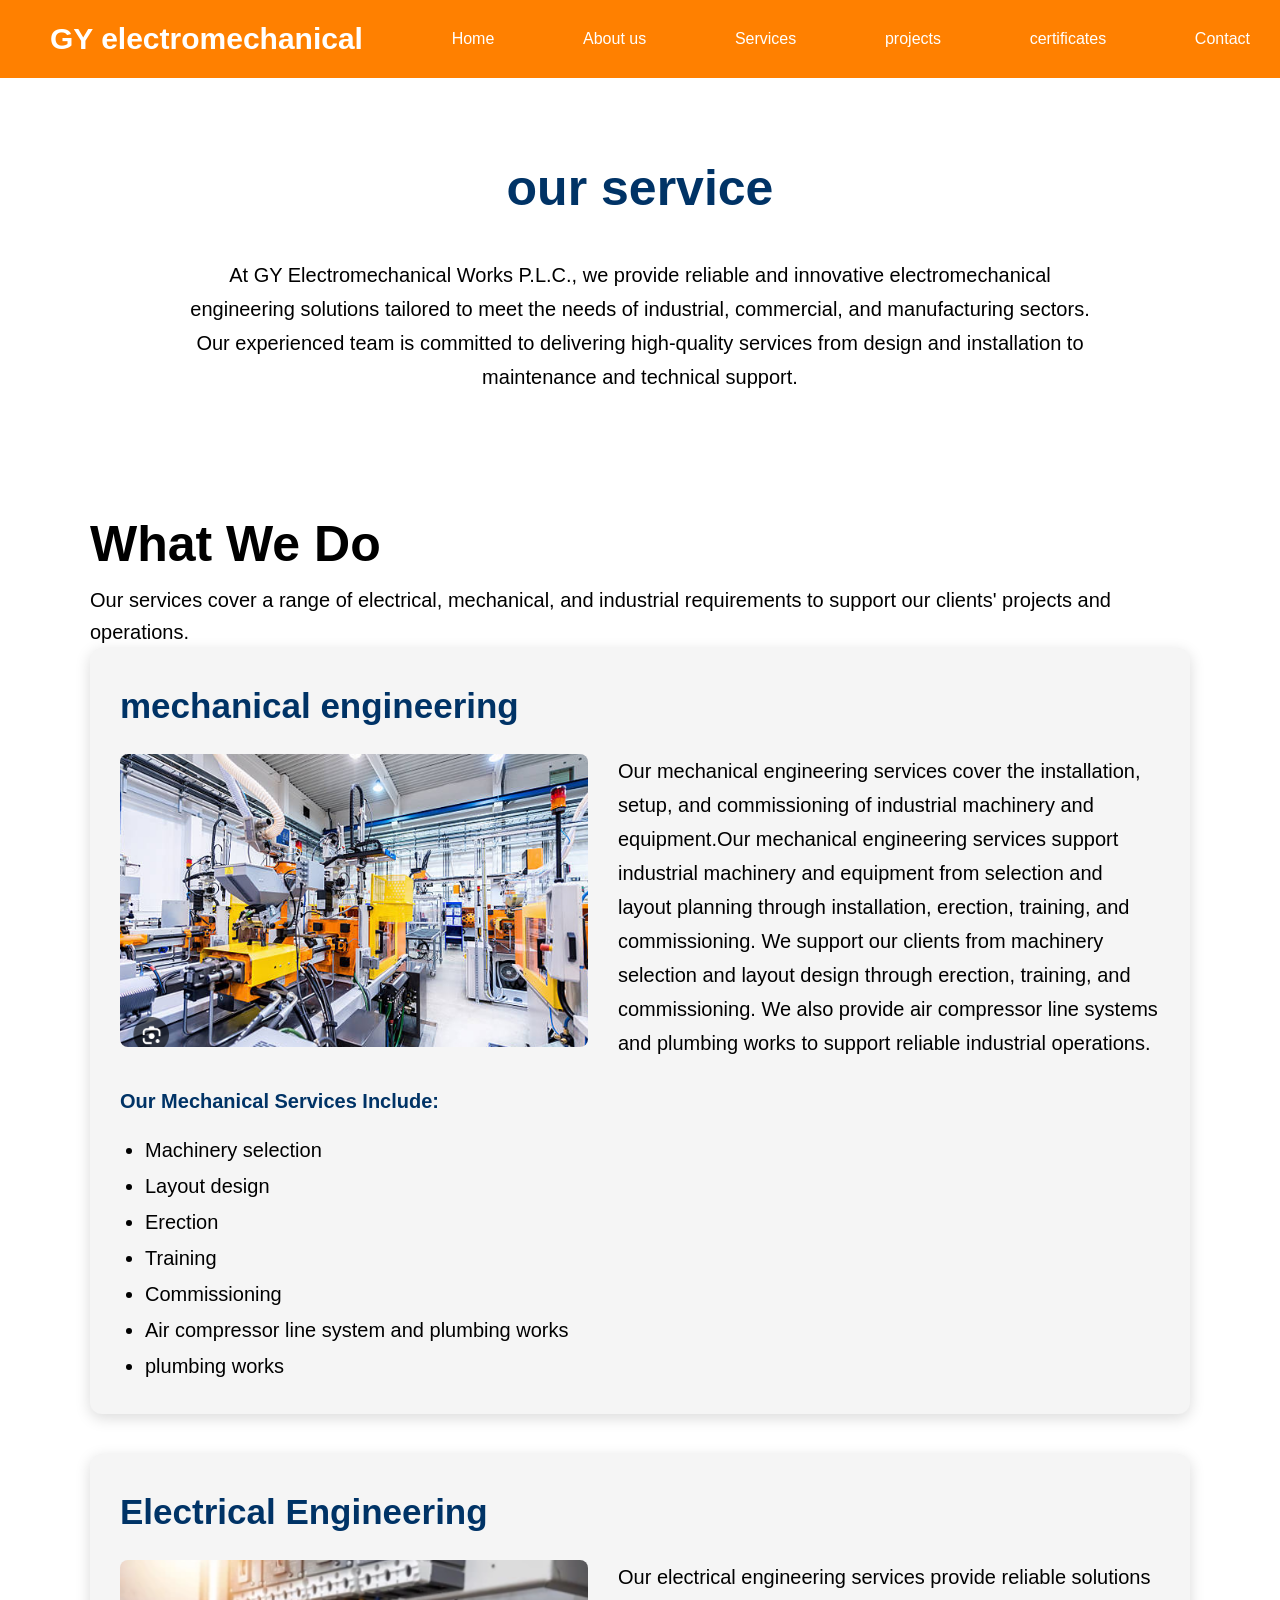
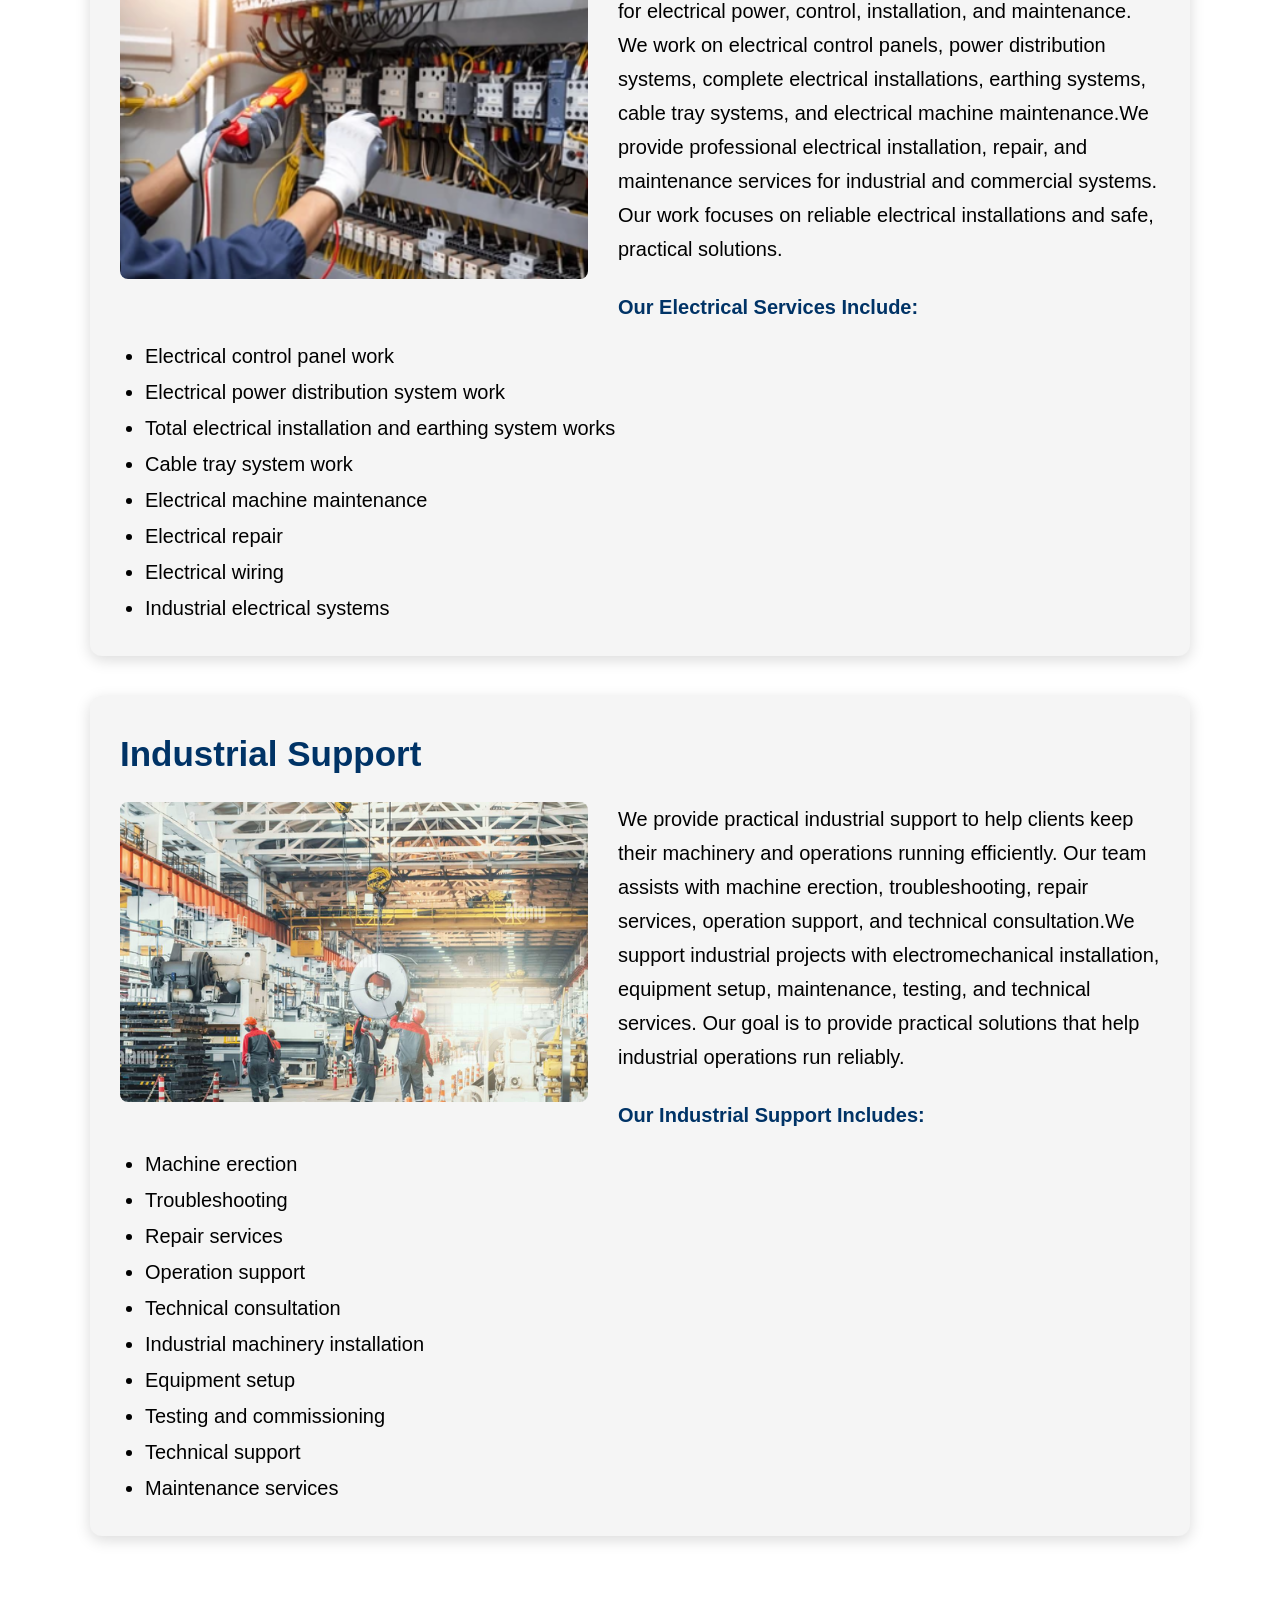
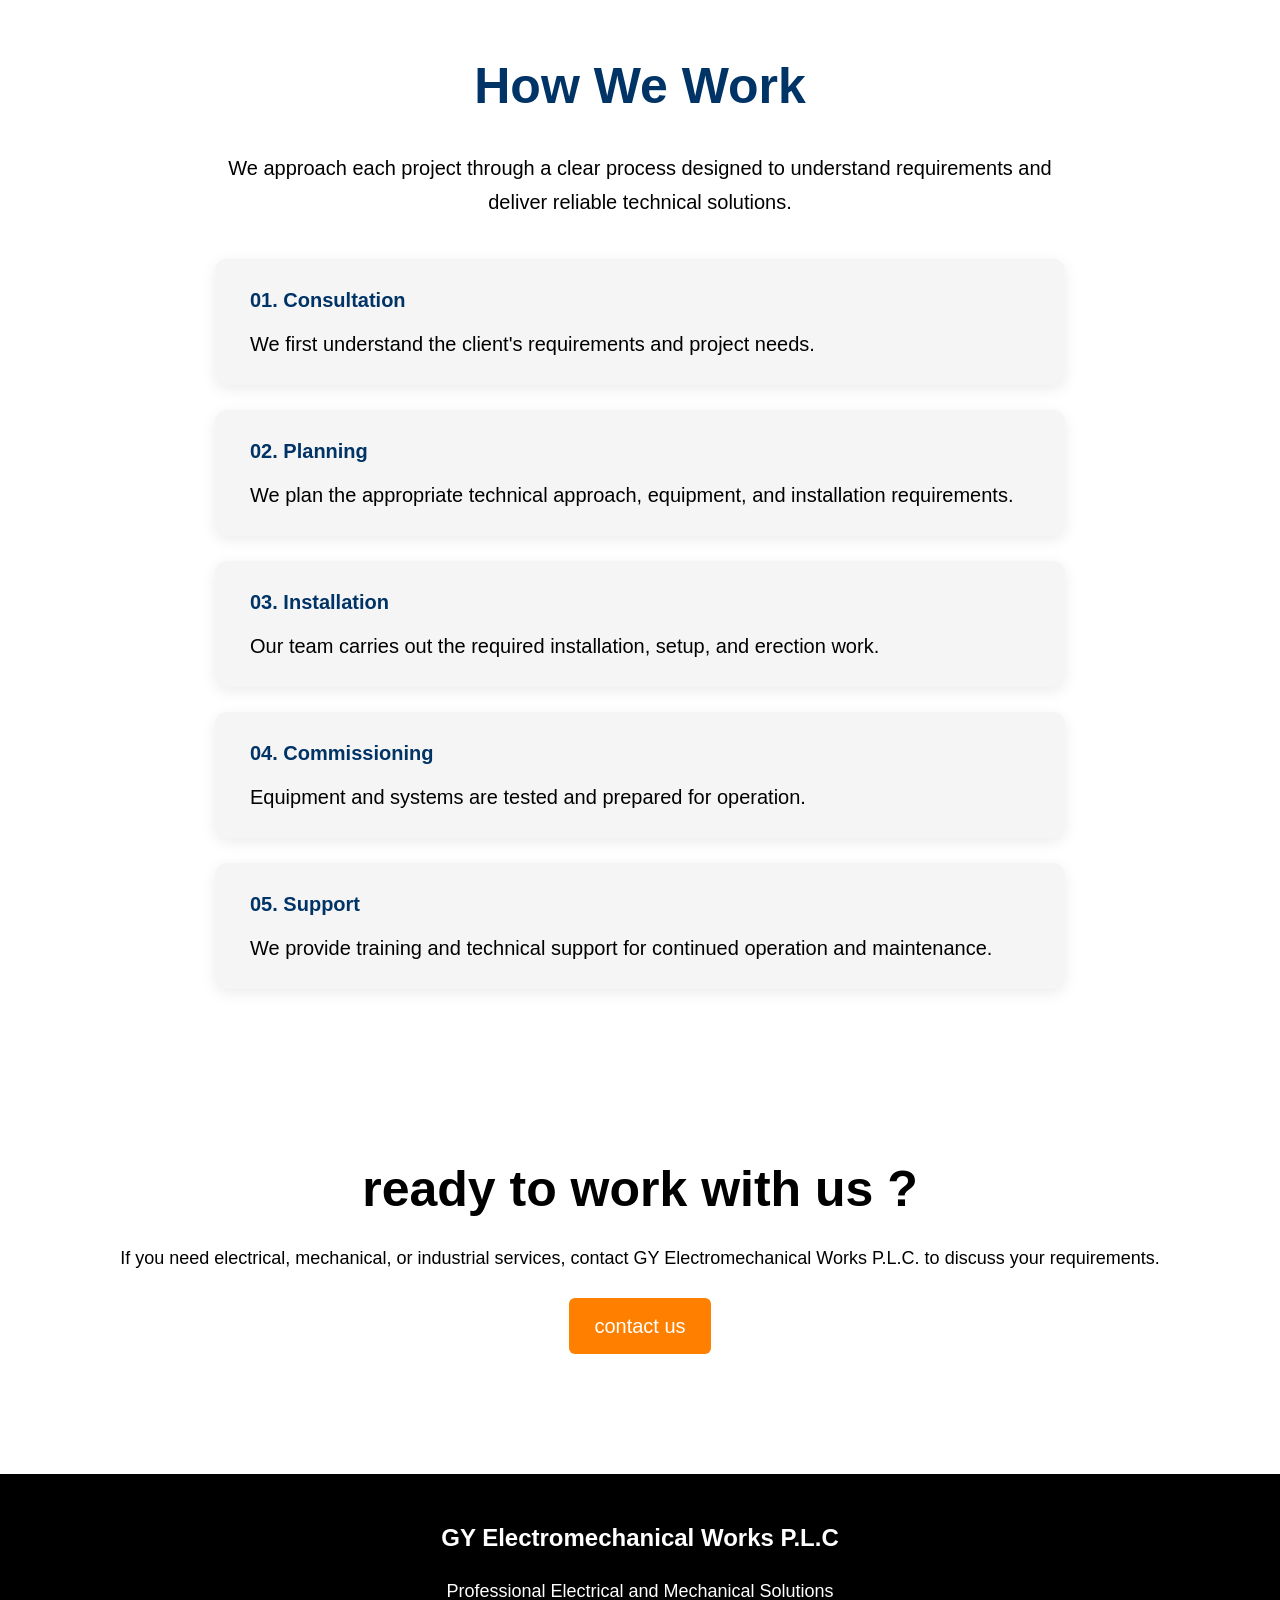
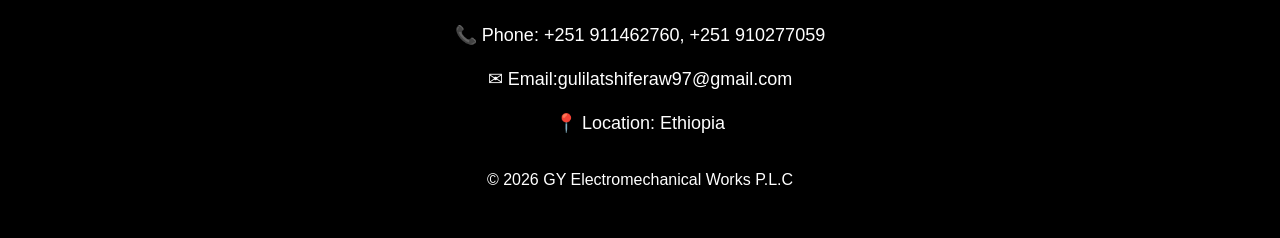
<file: services.html>
<!DOCTYPE html>
<html> 
   <head> 
      <meta charset="UTF-8">
    <meta name="viewport" content="width=device-width, initial-scale=1.0">
    <title>Gy Electromechanical</title>
    <link rel="stylesheet" href="style.css">
</head>
<body> 
    
<nav>
    <a href="index.html" class="logo">GY electromechanical</a>
    <a href="index.html">Home</a>
    <a href="about.html">About us</a>
    <a href="services.html">Services</a>
    <a href="projects.html">projects</a>
    <a href="certificates.html">certificates</a>
    <a href="contact.html">Contact</a>
</nav>

<section class="service-detail">
    <div class="service-text">
        <h2> our service</h2>
        <p>At GY Electromechanical Works P.L.C., we provide reliable and innovative electromechanical engineering solutions tailored to meet the needs of industrial, commercial, and manufacturing sectors. Our experienced team is committed to delivering high-quality services from design and installation to maintenance and technical support. </p>
    </div>
</section>
    <section class="service-information">
       <h2>What We Do</h2>

        <p class="section-intro">
            Our services cover a range of electrical, mechanical,
            and industrial requirements to support our clients'
            projects and operations.
        </p>
        <div class="service-info">
            <h2>mechanical engineering</h2>
            <img src="mechanical.png" alt="mechanical">
           <p>
            Our mechanical engineering services cover the installation,
            setup, and commissioning of industrial machinery and equipment.Our mechanical engineering services support
                industrial machinery and equipment from selection
                and layout planning through installation,
                erection, training, and commissioning.
            We support our clients from machinery selection and layout
            design through erection, training, and commissioning. We also
            provide air compressor line systems and plumbing works to
            support reliable industrial operations.
        </p>

        <h3>Our Mechanical Services Include:</h3>

        <ul>
            <li>Machinery selection</li>
            <li>Layout design</li>
            <li>Erection</li>
            <li>Training</li>
            <li>Commissioning</li>
            <li>Air compressor line system and plumbing works</li>
           <li>plumbing works</li>
        </ul>
    </div>
<div class="service-info">
        <h2>Electrical Engineering</h2>
         <img src="electrical.png" alt="electrical">
        <p>
            Our electrical engineering services provide reliable solutions
            for electrical power, control, installation, and maintenance.
            We work on electrical control panels, power distribution
            systems, complete electrical installations, earthing systems,
            cable tray systems, and electrical machine maintenance.We provide professional electrical installation,
                repair, and maintenance services for industrial
                and commercial systems. Our work focuses on
                reliable electrical installations and safe,
                practical solutions.
        </p>

        <h3>Our Electrical Services Include:</h3>

        <ul>
            <li>Electrical control panel work</li>
            <li>Electrical power distribution system work</li>
            <li>Total electrical installation and earthing system works</li>
            <li>Cable tray system work</li>
            <li>Electrical machine maintenance</li>
           <li>Electrical repair</li>
           <li>Electrical wiring</li>
           <li>Industrial electrical systems</li>
        </ul>
    </div>


    <div class="service-info">
        <h2>Industrial Support</h2>
        <img src="industrial.png" alt="industrial">
        <p>
            We provide practical industrial support to help clients keep
            their machinery and operations running efficiently. Our team
            assists with machine erection, troubleshooting, repair
            services, operation support, and technical consultation.We support industrial projects with
                electromechanical installation, equipment setup,
                maintenance, testing, and technical services.
                Our goal is to provide practical solutions that
                help industrial operations run reliably.
        </p>

        <h3>Our Industrial Support Includes:</h3>

        <ul>
            <li>Machine erection</li>
            <li>Troubleshooting</li>
            <li>Repair services</li>
            <li>Operation support</li>
            <li>Technical consultation</li>
           <li>Industrial machinery installation</li>
                <li>Equipment setup</li>
                <li>Testing and commissioning</li>
                <li>Technical support</li>
                <li>Maintenance services</li>
        </ul>
    </div>
</section>
   <section class="service-process">

        <h2>How We Work</h2>

        <p class="section-intro">
            We approach each project through a clear process
            designed to understand requirements and deliver
            reliable technical solutions.
        </p>


        <div class="process-container">

            <div class="process-card">
                <h3>01. Consultation</h3>

                <p>
                    We first understand the client's requirements
                    and project needs.
                </p>
            </div>


            <div class="process-card">
                <h3>02. Planning</h3>

                <p>
                    We plan the appropriate technical approach,
                    equipment, and installation requirements.
                </p>
            </div>


            <div class="process-card">
                <h3>03. Installation</h3>

                <p>
                    Our team carries out the required installation,
                    setup, and erection work.
                </p>
            </div>


            <div class="process-card">
                <h3>04. Commissioning</h3>

                <p>
                    Equipment and systems are tested and prepared
                    for operation.
                </p>
            </div>


            <div class="process-card">
                <h3>05. Support</h3>

                <p>
                    We provide training and technical support
                    for continued operation and maintenance.
                </p>
            </div>

        </div>

    </section>

<section class="contact us">
    <h2> ready to work with us ?</h2>
    <p>If you need electrical, mechanical, or industrial
            services, contact GY Electromechanical Works P.L.C.
            to discuss your requirements.</p>
<a href="contact.html">contact us</a>
</section>
    <footer>

    <h3>GY Electromechanical Works P.L.C</h3>

    <p>Professional Electrical and Mechanical Solutions</p>

    <p>📞 Phone: +251 911462760, +251 910277059</p>

    <p>✉ Email:gulilatshiferaw97@gmail.com</p>

    <p>📍 Location: Ethiopia</p>

    <p>© 2026 GY Electromechanical Works P.L.C</p>

</footer>

</body>
</html>
</file>
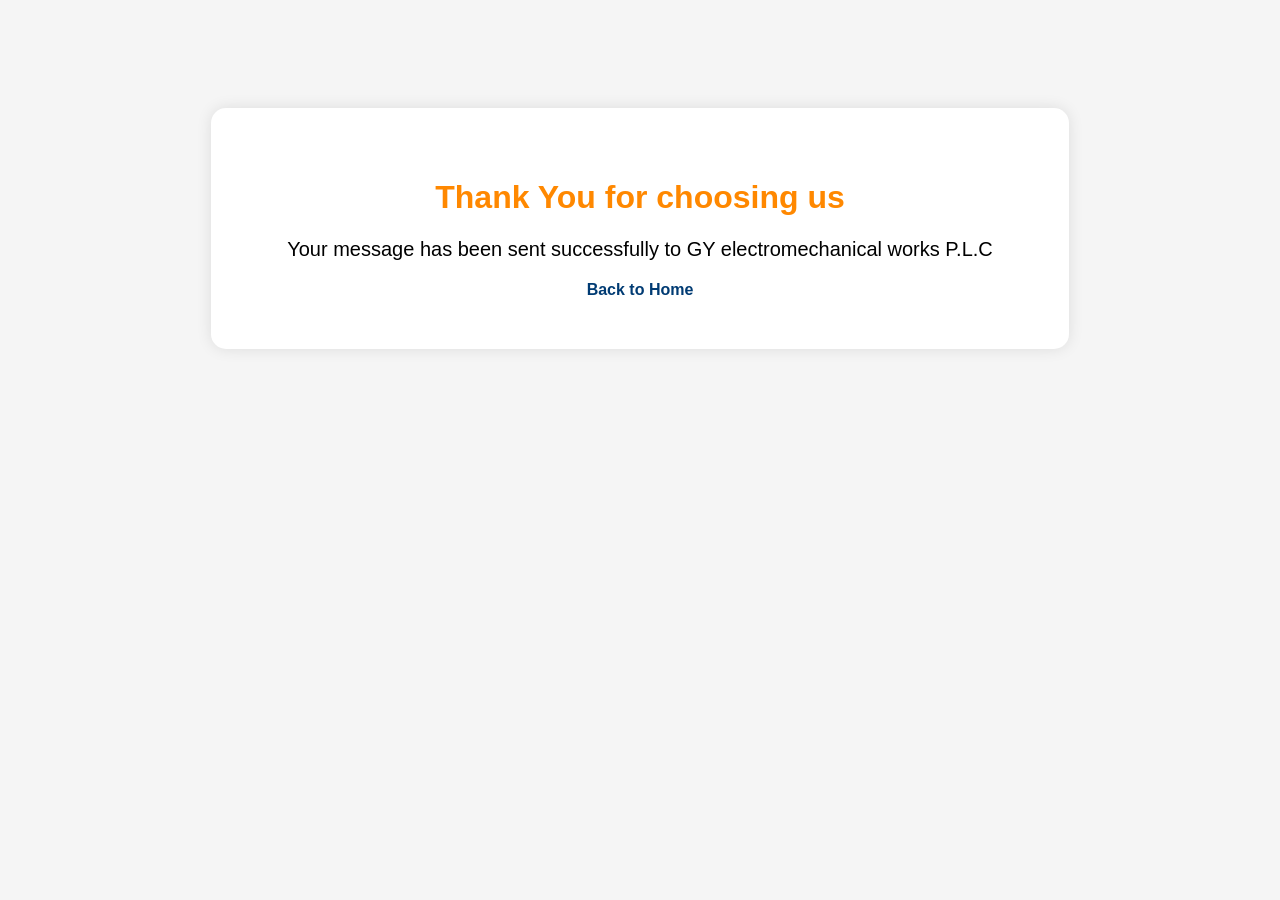
<file: thankyou.html>
<!DOCTYPE html>
<html>
<head>
    <title>Thank You - GY Electromechanical Works</title>

    <style>
        body {
            font-family: Arial, sans-serif;
            text-align: center;
            padding-top: 100px;
            background: #f5f5f5;
        }

        .box {
            background: white;
            width: 60%;
            margin: auto;
            padding: 50px;
            border-radius: 15px;
            box-shadow: 0 0 15px rgba(0,0,0,0.1);
        }

        h1 {
            color: #ff8800;
        }

        p {
            font-size: 20px;
        }

        a {
            color: #003b73;
            text-decoration: none;
            font-weight: bold;
        }
    </style>

</head>

<body>

<div class="box">

    <h1>Thank You for choosing us </h1>

    <p>
        Your message has been sent successfully to GY electromechanical works P.L.C
    </p>

    <a href="index.html">Back to Home</a>

</div>

</body>
</html>
</file>
<file: style.css>
* {
    margin: 0;
    padding: 0;
    box-sizing: border-box;
    font-size:20px;
}
h2{
    font-size:50px;
}
.logo{
    font-weight:bold;
    text-decoration:none;
    font-size:30px;
}
body {
    font-family: Arial, sans-serif;
    line-height: 1.6;
    color: #000000;
    background-color: #ffffff;
    font-size:20px;
}
nav {
    background-color: #f57c00;
    display: flex;
    align-items: center;
    justify-content: center;
    gap:60px;
    padding: 20px 40px;
}

.nav-links {
    display: flex;
    gap: 10px;
}

.nav-links a {
    color: white;
    text-decoration: none;
    font-weight: bold;
    font-size:20px;
}


nav a:hover {
    background-color:#003366;
    color:#ffffff;
}

button {
    padding: 12px 25px;
    border: none;
    border-radius: 6px;
    cursor: pointer;
    transition: 0.3s;
}

button:hover {
    background-color: #ff0500;
    color: #ffffff;
}
.hero {
    min-height: 80vh;
    display: flex;
    align-items: center;
    justify-content: center;
    gap:40px;
    padding: 60px 40px;
}

.hero-text {
    text-align: center;
    max-width: 800px;
}

.hero-text h1 {
    font-size: 60px;
    color: #003366;
    margin-bottom: 20px;
}

.hero-text p {
    font-size: 18px;
    margin-bottom: 25px;
}

.hero-image img {
    max-width: 300px;
    height: auto;
}

.about-intro {
    display: flex;
    align-items: center;
    justify-content: center;
    gap: 50px;

    padding: 60px 40px;
}
.about{
    display:flex;
    align-items:center;
    justify-content:center;
    gap:50px;
}    
.about-image img{
    max-width: 400px;
    height: auto;
    padding:30px;
}
.about-intro img {
    width: 450px;
    max-width: 100%;
    border-radius: 10px;
}


.about-team {
    margin-top: 70px;
    text-align: center;
}

.about-team h2 {
    text-align: center;
    margin-bottom: 20px;
}

.about-team p {
    margin-bottom: 40px;
}

.team-photos {
    display: flex;
    justify-content: center;
    align-items: center;
    gap: 35px;
    margin-bottom: 70px;
}

.team-photos img {
    width: 320px;
    height: 350px;
    object-fit: cover;
    border-radius: 12px;
}
.home-photo img {
    display: block;
    width: 100%;
    height: 280px;
    object-fit: cover;
    transition: transform 0.4s ease;
}

.about-intro div {
    max-width: 500px;
}

.company-profile {
    padding: 40px 40px;
    text-align: center;
    font-size:40px;
}
.commitment-image img{
    max-width:300px;
    height:auto;
    padding:30px;
}
.commitment{
    display:flex;
}
.commitment p{
    padding:10px 20px;  
}
.commitment h2{
    align-items:center;
    font-size:30px;
    color:#003366;
    padding:30px;
}
.commitment img{
    display:flex;
    gap:30px;
    width:500px;
    height:auto;
    max-width:100%;
    padding:30px;
} 
.work-action h2{
    font-size:30px;
    padding:40px;
    background-color:#003366;
}
.work-action p{
    padding:20px;
}
.work-photo-container img {
    display: block;
    width: 80%;
    height: 280px;
    object-fit: cover;
    border-radius: 12px;
    margin: 0 auto;
   
}

.work-photo-container {
    display: flex;
    gap: 20px;
    flex-wrap: wrap;
    justify-content: center;
}
.team-photo-container img{
    display: block;
    width: 70%;
    height: 280px;
    object-fit: cover;
    border-radius: 12px;
    margin: 0 auto;
}
.team-photo-container {
    display: flex;
    gap: 20px;
    flex-wrap: wrap;
    justify-content: center;
}
.team-photo {
    width: 350px;
}

.team-photo img {
    width: 100%;
    height: 350px;
    object-fit: cover;
    border-radius: 12px;
}

.Quality-policy {
    margin-top: 100px;
}
.company-profile h1 {
    color: #003366;
    margin-bottom: 20px;
    font-size:40px;
}
.service-information {
    width: 90%;
    max-width: 1100px;
    margin: 40px auto;
}
.services {
    text-align: center;
    padding: 60px 40px;
}

.services h2 {
    color: #003366;
    font-size: 40px;
    margin-bottom: 20px;
}

.services >p {
    max-width: 800px;
    margin: 0 auto 40px;
    line-height: 1.7;
}
.service-info {
    background-color: #f5f5f5;
    padding: 30px;
    margin-bottom: 40px;
    border-radius: 12px;
    box-shadow: 0 4px 15px rgba(0, 0, 0, 0.15);
    overflow: hidden;
}

.service-info h2 {
    color: #003366;
    font-size: 35px;
    margin-bottom: 20px;
}

.service-info img {
    width: 45%;
    max-width: 500px;
    height: auto;
    float: left;
    margin: 0 30px 20px 0;
    border-radius: 8px;
}

.service-info p {
    line-height: 1.7;
    margin-bottom: 25px;
}

.service-info h3 {
    color: #003366;
    margin-top: 25px;
    margin-bottom: 15px;
}

.service-info ul {
    padding-left: 25px;
    line-height: 1.8;
}

.service-info::after {
    content: "";
    display: block;
    clear: both;
}
.service-detail {
    width: 100%;
    text-align: center;
    padding: 60px 20px;
    box-sizing: border-box;
}

.service-text {
    width: 100%;
    max-width: 1000px;
    margin: 0 auto ;
    text-align: center ;
}

.service-text h2 {
    text-align: center;
    margin: 0 0 25px 0;
}

.service-text p {
    max-width: 900px;
    margin: 0 auto ;
    text-align: center;
    line-height: 1.7;
}
.home-service-container {
    display: flex;
    flex-wrap: wrap;
    justify-content: center;
    gap: 30px;
    width: 90%;
    max-width: 1200px;
    margin: 40px auto;
}

.home-service-container .service-card {
    width: 300px;
    min-height: 220px;
    padding: 25px;
    background-color: #f5f5f5;
    border-radius: 12px;
    box-shadow: 0 4px 12px rgba(0, 0, 0, 0.15);
    text-decoration: none;
    color: #333;
    transition: transform 0.3s ease, box-shadow 0.3s ease;
}

.home-service-container .service-card:hover {
    transform: translateY(-5px);
    box-shadow: 0 7px 18px rgba(0, 0, 0, 0.2);
}

.home-service-container .service-card h3 {
    color: #003366;
    margin-bottom: 15px;
}

.home-service-container .service-card p {
    line-height: 1.6;
}
.mission,   
.vision {
    padding: 40px 60px;
    max-width: 1000px;
    margin: auto;
}
.who-are-we {
    padding:30px 50px;
}
.who-are-we h1{
    text-align:center;
    margin-bottom:20px;
    font-size:40px;
}
.who-are-we p{
    padding: 0 20px;
    line-height:1.7;
}
.mission h2,
.vision h2 {
    color: #003366;
    margin-bottom: 20px;
}
.Quality-policy {
    margin-top: 80px;
    text-align: center;
}
.Quality-policy h1{
  text-align:center;
    margin-bottom:15px;
    font-size:40px;
}
.Quality-policy p{
  padding-left: 40px;
    padding-right:  20px 40px;
    margin: 5px 0;
    line-height: 1.6;  
}
.core-values{
    padding: 0 40px;
    margin-top:10px;
    font-size:40px;
}
.why-us {
    padding: 60px 40px;
    text-align: center;
}

.why-us h2 {
    color: #003366;
    font-size: 40px;
    margin-bottom: 30px;
}

.why-container {
    display: flex;
    justify-content: center;
    flex-wrap: wrap;
    gap: 30px;
}

.why-container div {
    background-color: #f5f5f5;
    width: 40%;
    padding: 30px;
    border-radius: 10px;
}
.our-projects {
    padding: 60px 40px;
    text-align: center;
}

.project-image {
    width: 80%;
    max-width: 900px;
    margin: 0 auto 50px;
    padding: 25px;

    background-color: #f5f5f5;
    border-radius: 10px;
}

.project-image img {
    width: 100%;
    max-width: 700px;
    height: auto;
    border-radius: 10px;
    margin-bottom: 15px;
}
.our-projects {
    width: 90%;
    max-width: 1100px;
    margin: 40px auto;
}

.our-projects h1 {
    text-align: center;
    color: #003366;
    font-size: 40px;
    margin-bottom: 20px;
}

.project-image img {
    width: 45%;
    max-width: 500px;
    height: 300px;
    object-fit: cover;
    float: left;
    margin: 0 30px 20px 0;
    border-radius: 8px;
}
.project-image {
    background-color: #f5f5f5;
    padding: 35px;
    margin-bottom: 40px;
    border-radius: 12px;
    box-shadow: 0 4px 15px rgba(0, 0, 0, 0.15);
    overflow: hidden;
}
.project-image p {
    line-height: 1.7;
    margin-bottom: 15px;
}

.project-image::after {
    content: "";
    display: block;
    clear: both;
}
.contact {
    padding: 60px 40px;
    text-align: center;
}

.contact-container {
    display: flex;
    justify-content: center;
    align-items: flex-start;
    gap: 50px;
    margin-top: 40px;
}

.contact-info {
    width: 40%;
}

.contact form {
    width: 100%;
    max-width:500px;
    margin:0 auto;  
}

.contact input,
.contact textarea {
    width: 100%;
    padding: 12px;
    margin-bottom: 15px;
    align-items:center;
    border: 1px solid #ccc;
    border-radius: 6px;
}

.contact textarea {
    min-height: 150px;
    resize: vertical;
    align-items:center;
    justify-content:center;
}
.certificates {
    padding: 60px 40px;
    text-align: center;
}

.certficates-text {
    max-width: 1000px;
    margin: auto;
}

.certficates-image {
    display: inline-block;
    width: 40%;
    margin: 20px;
    vertical-align: top;
}

.certficates-image img {
    width: 100%;
    height: auto;
    border-radius: 10px;
}
.certificates-closing h1 {
    padding:30px 30px;
    background-color:#003366;
}
.certifcates-closing p{
    padding:20px;
}
.certificates-closing {
    padding: 50px 20px;
    text-align: center;
}

.certificates-closing h2 {
    color: #003366;
    margin-bottom: 15px;
}

.certificates-closing p {
    font-size: 18px;
    line-height: 1.6;
}
.about-contact,
.certificate-contact {
    padding: 60px 40px;
    text-align: center;
}

.about-contact h2,
.certificate-contact h2 {
    color: #003366;
    margin-bottom: 15px;
}

footer {
    background-color: #000000;
    color: #ffffff;
    text-align: center;
    padding: 40px 20px;
}

footer h3 {
    margin-bottom: 15px;
}
.services {
    padding: 60px 40px;
    text-align: center;
}

.services h2 {
    color: #000000;
    font-size: 40px;
    margin-bottom: 35px;
}

.service-container {
    display: flex;
    flex-wrap: wrap;
    justify-content: center;
    gap: 30px;
    max-width: 1200px;
    margin: 0 auto;
}

.service-card {
    display: block;
    width: 350px;
    min-height: 180px;
    padding: 30px;
    background-color: #f5f5f5;
    border-radius: 12px;
    box-shadow: 0 4px 15px rgba(0, 0, 0, 0.15);
    text-decoration: none;
    color: #000;
    transition: 0.3s ease;
}

.service-card:hover {
    transform: translateY(-5px);
    box-shadow: 0 7px 20px rgba(0, 0, 0, 0.2);
    background-color: #003366;
    color: #ffffff;
}

.service-card h3,
.service-card h4,
.service-card h5 {
    color: #000000;
    margin-bottom: 15px;
    font-size:20px;
}

.service-card p {
    line-height: 1.6;
}
.projects-header {
    width: 90%;
    max-width: 1100px;
    margin: 50px auto 40px;
    text-align: center;
}

.projects-header h1 {
    color: #003366;
    font-size: 42px;
    margin-bottom: 15px;
}

.projects-header p {
    max-width: 750px;
    margin: 0 auto;
    font-size: 18px;
    line-height: 1.7;
}
section.our-projects:nth-of-type(2) {
    width: 90%;
    max-width: 1200px;
    margin: 0 auto 60px;

    display: grid;
    grid-template-columns: repeat(2, 1fr);
    gap: 35px;
}
.project-image {
    background-color: #f5f5f5;
    padding: 25px;
    border-radius: 12px;
    box-shadow: 0 4px 15px rgba(0, 0, 0, 0.15);

    overflow: hidden;
    transition: transform 0.3s ease, box-shadow 0.3s ease;
}
.project-image:hover {
    transform: translateY(-5px);
    box-shadow: 0 8px 22px rgba(0, 0, 0, 0.2);
}
.project-image img {
    width: 100%;
    height: 250px;
    object-fit: cover;
    border-radius: 8px;
    margin-bottom: 15px;
}
.project-image p {
    margin: 10px 0;
    line-height: 1.6;
    color: #333;
}
.project-image p:first-of-type {
    font-weight: bold;
    color: #003366;
}
.project-image img + img {
    margin-top: 10px;
}
section:last-of-type {
    text-align: center;
    padding: 60px 20px;
    margin-top: 30px;
}

section:last-of-type h1 {
    color: #003366;
    font-size: 36px;
}

section:last-of-type p {
    font-size: 18px;
    margin: 15px 0 25px;
}

section:last-of-type a {
    display: inline-block;
    padding: 12px 25px;
    background-color: #ff8000;
    color: white;
    text-decoration: none;
    border-radius: 6px;
}
.certificates {
    width: 90%;
    max-width: 1100px;
    margin: 0 auto;
    padding: 60px 20px;
    text-align: center;
}

.certificates h1 {
    color: #003366;
    font-size: 40px;
    margin-bottom: 15px;
    text-transform: capitalize;
}

.certificates-intro {
    max-width: 800px;
    margin: 0 auto 45px;
    font-size: 18px;
    line-height: 1.7;
    color: #333;
}

.certificate-container {
    width: 100%;
    display: flex;
    flex-direction: column;
    gap: 40px;
}

.certificate-card {
    width: 100%;
    box-sizing: border-box;
    padding: 35px;
    background-color: #f5f5f5;
    border-radius: 12px;
    box-shadow: 0 4px 15px rgba(0, 0, 0, 0.15);
    text-align: center;
    transition: transform 0.3s ease, box-shadow 0.3s ease;
}

.certificate-card:hover {
    transform: translateY(-5px);
    box-shadow: 0 7px 20px rgba(0, 0, 0, 0.20);
}

.certificate-card img {
    display: block;
    width: 80%;
    max-width: 850px;
    height: auto;
    margin: 0 auto 25px;
    border-radius: 8px;
}

.certificate-card p {
    max-width: 800px;
    margin: 0 auto;
    font-size: 20px;
    line-height: 1.6;
    color: #003366;
    font-weight: 500;
}
.certificates {
    width: 90%;
    max-width: 1100px;
    margin: 0 auto;
    padding: 60px 20px;
    text-align: center;
}
.certificates-intro h1 {
    color: #003366;
    font-size: 42px;
    margin-bottom: 20px;
    text-transform: capitalize;
}
.certificates-intro p {
    max-width: 800px;
    margin: 0 auto 50px;
    font-size: 19px;
    line-height: 1.7;
    color: #333;
}
.certificate-container {
    display: flex;
    flex-direction: column;
    gap: 50px;
    width: 100%;
}
.certificate-card {
    width: 100%;
    box-sizing: border-box;
    padding: 30px;
    background-color: #f5f5f5;
    border-radius: 12px;
    box-shadow: 0 4px 15px rgba(0, 0, 0, 0.15);
    text-align: center;
}
.certificate-card img {
    display: block;
    width: 80%;
    max-width: 850px;
    height: auto;
    margin: 0 auto 25px;
    border-radius: 8px;
}
.certificate-card p {
    max-width: 800px;
    margin: 0 auto;
    font-size: 20px;
    line-height: 1.6;
    color: #003366;
    font-weight: 500;
}

.certificates-contact {
    text-align: center;
    padding: 50px 20px;
}

.contact-us {
    max-width: 700px;
    margin: 0 auto;
}

.contact-us p {
    font-size: 18px;
    margin-bottom: 20px;
}

.contact-us a {
    display: inline-block;
    padding: 12px 25px;
    background-color: #003366;
    color: white;
    text-decoration: none;
    border-radius: 6px;
}

.contact-us a:hover {
    background-color: #ff8c00;
}


footer {
    width: 100%;
    box-sizing: border-box;
    background-color: #000;
    color: #fff;
    text-align: center;
    padding: 45px 20px 30px;
    margin: 60px 0 0 0;
}

footer h3 {
    margin: 0 0 20px;
    font-size: 24px;
    color: #fff;
}

footer p {
    margin: 15px 0;
    font-size: 18px;
    line-height: 1.6;
    color: #fff;
}

footer p:last-child {
    margin-top: 30px;
    font-size: 16px;
}
.service-detail {
    width: 100%;
    padding: 70px 20px;
    text-align: center;
}

.service-text {
    width: 100%;
    max-width: 1100px;
    margin: 0 auto;
}

.service-text h2 {
    font-size: 50px;
    text-align: center;
    margin-bottom: 30px;
    color: #003366;
}

.service-text p {
    max-width: 900px;
    margin: 0 auto;
    text-align: center;
    line-height: 1.7;
}
nav {
    background-color: #ff8000;
    display: flex;
    align-items: center;
    justify-content: space-between;
    padding: 15px 30px;
    width: 100%;
    box-sizing: border-box;
}

nav h2 {
    margin: 0;
    color: white;
    font-size: 24px;
}

nav a {
    color: white;
    text-decoration: none;
    margin-left: 20px;
    font-size: 16px;
}

nav a:hover {
    text-decoration: underline;
}


@media (max-width: 760px) {

    nav {
        flex-direction: column;
        gap: 15px;
    }

    .hero {
        padding: 30px 20px;
        min-height:auto;
    }

    .hero-text h1 {
        font-size: 35px;
    }

    .about-intro,
    .service-container,
    .contact-container {
        flex-direction: column;
    }

    .about-intro img {
        width: 100%;
    }

    .contact-info,
    .contact form {
        width: 100%;
    }

    .why-container {
        flex-direction: column;
    }

    .why-container div {
        width: 100%;
    }

    .mission,
    .vision {
        padding: 30px 20px;
    }

    .project-image {
        width: 100%;
    }

    .certficates-image {
        width: 100%;
        margin: 20px 0;
    }
    .home-service-container {
        flex-direction: column;
        align-items: center;
        width:95%; 
    }

    .home-service-container .service-card {
        width: 90%;
        max-width:400px;
    }

    .service-detail {
        padding: 40px 20px;
    }

    .service-detail .service-card {
        width: 100%;
        padding: 20px;
    }

    .service-detail .service-card img {
        float: none;
        width: 100%;
        max-width: 100%;
        margin: 0 auto 20px;
        display: block;
    }
 .service-information {
        width: 95%;
    }

    .service-info {
        padding: 20px;
    }

    .service-info img {
        float: none;
        width: 100%;
        max-width: 100%;
        margin: 0 0 20px 0;
        display: block;
    }
    .services {
        padding: 40px 20px;
    }

    .service-container {
        flex-direction: column;
        align-items: center;
    }

    .service-card {
        width: 100%;
        max-width: 400px;
    }
    section.our-projects:nth-of-type(2) {
        grid-template-columns: 1fr;
        width: 90%;
    }

    .projects-header h1 {
        font-size: 34px;
    }

    .project-image img {
        height: 220px;
    }
    .core-values ul {
        grid-template-columns: 1fr;
    }
    .hero {
    min-height: auto;
    padding: 30px 20px;
}

}
.service-process {
    width: 100%;
    max-width: 1100px;
    margin: 0 auto;
    padding: 70px 30px;
    text-align: center;
}

.service-process h2 {
    text-align: center;
    color: #003366;
    margin-bottom: 25px;
}

.service-process .section-intro {
    max-width: 850px;
    margin: 0 auto 40px auto;
    text-align: center;
    line-height: 1.7;
}

.process-container {
    display: flex;
    flex-direction: column;
    align-items: center;
    gap: 25px;
}

.process-card {
    width: 100%;
    max-width: 850px;
    padding: 25px 35px;
    background-color: #f5f5f5;
    border-radius: 12px;
    box-shadow: 0 4px 15px rgba(0, 0, 0, 0.08);
    text-align: left;
}

.process-card h3 {
    color: #003366;
    margin-bottom: 12px;
}

.process-card p {
    line-height: 1.6;
    margin: 0;
}
.core-values {
    max-width: 1100px;
    margin: 70px auto;
    padding: 40px 30px;
}

.core-values h2 {
    text-align: center;
    color: #003366;
    margin-bottom: 40px;
}

.core-values ul {
    list-style: none;
    padding: 0;
    margin: 0;
    display: grid;
    grid-template-columns: repeat(2, 1fr);
    gap: 25px;
}

.core-values li {
    background-color: #f5f5f5;
    padding: 25px;
    border-radius: 12px;
    box-shadow: 0 4px 15px rgba(0, 0, 0, 0.08);
}

.core-values li strong {
    display: block;
    color: #003366;
    font-size: 24px;
    margin-bottom: 12px;
}

.core-values li p {
    line-height: 1.6;
    margin: 0;
}    

.core-values {
    padding: 60px 8%;
    text-align: center;
}

.core-values h1 {
    color: #003366;
    text-align: center;
    margin-bottom: 40px;
    font-size: 40px;
}

.core-values ul {
    display: grid;
    grid-template-columns: repeat(2, 1fr);
    gap: 25px;
    padding: 0;
    margin: 0;
    list-style: none;
}

.core-values li {
    background-color: #f5f5f5;
    padding: 25px;
    border-radius: 12px;
    box-shadow: 0 4px 12px rgba(0, 0, 0, 0.1);
    text-align: left;
    font-size: 20px;
}

.core-values li p {
    margin-top: 15px;
    line-height: 1.6;
    font-size: 17px;
}
.hero {
    min-height: auto;
    padding: 30px 20px;
}

.contact-section {
    text-align: center;
    max-width: 1000px;
    margin: 0 auto;
    padding: 40px 20px;
}

.contact-section h2,
.contact-section h1 {
    text-align: center;
    margin-bottom: 20px;
}

.contact-section p {
    text-align: center;
    margin: 12px 0;
}

.contact-buttons {
    display: flex;
    justify-content: center;
    align-items: center;
    gap: 15px;
    margin-top: 40px;
    flex-wrap: wrap;
}

.contact-buttons a {
    display: inline-block;
    padding: 16px 30px;
    background-color: #ff8000;
    color: white;
    text-decoration: none;
    border-radius: 8px;
}

@media (max-width: 760px) {
    .contact-section {
        padding: 30px 15px;
    }
.contact-buttons {
        gap: 12px;
        margin-top: 30px;
    }

    .contact-buttons a {
        padding: 12px 20px;
    }
     nav {
        display: flex;
        flex-wrap: wrap;
        justify-content: center;
        align-items: center;
        gap: 10px;
        padding: 10px;
    }

    nav .logo {
        width: 100%;
        text-align: center;
        font-size: 22px;
        margin-bottom: 5px;
    }

    nav a:not(.logo) {
        font-size: 12px;
        padding: 5px;
        white-space: nowrap;
    }
nav {
        flex-direction: column;
        justify-content: center;
        align-items: center;
        padding: 15px 10px;
        gap: 12px;
    }

    nav h2 {
        text-align: center;
        margin: 0 0 8px 0;
        font-size: 22px;
    }

    nav a {
        display: block;
        margin: 0;
        padding: 5px 0;
        text-align: center;
        font-size: 15px;
    }
}
.contact-buttons {
    display: flex;
    justify-content: center;
    align-items: center;
    gap: 15px;
    margin-top: 40px;
    flex-wrap: wrap;
}

.contact-buttons a {
    display: inline-block;
    padding: 16px 30px;
    background-color: #ff8000;
    color: white;
    text-decoration: none;
    border-radius: 8px;
}
.contact-info {
    text-align: center;
    margin: 0 auto 25px auto;
    padding: 0 20px;
    line-height: 1.6;
}
.contact-title {
    text-align: center;
    margin-top: 35px;
    margin-bottom: 25px;
}

.contact-hero p,
.contact-info {
    text-align: center;
    margin: 0 auto 25px;
    padding: 0 20px;
    line-height: 1.6;
}
.contact-title {
    text-align: center;
    margin-top: 35px;
    margin-bottom: 25px;
}

.contact-hero p,
.contact-info {
    text-align: center;
    margin: 0 auto 25px;
    padding: 0 20px;
    line-height: 1.6;
}
</file>
